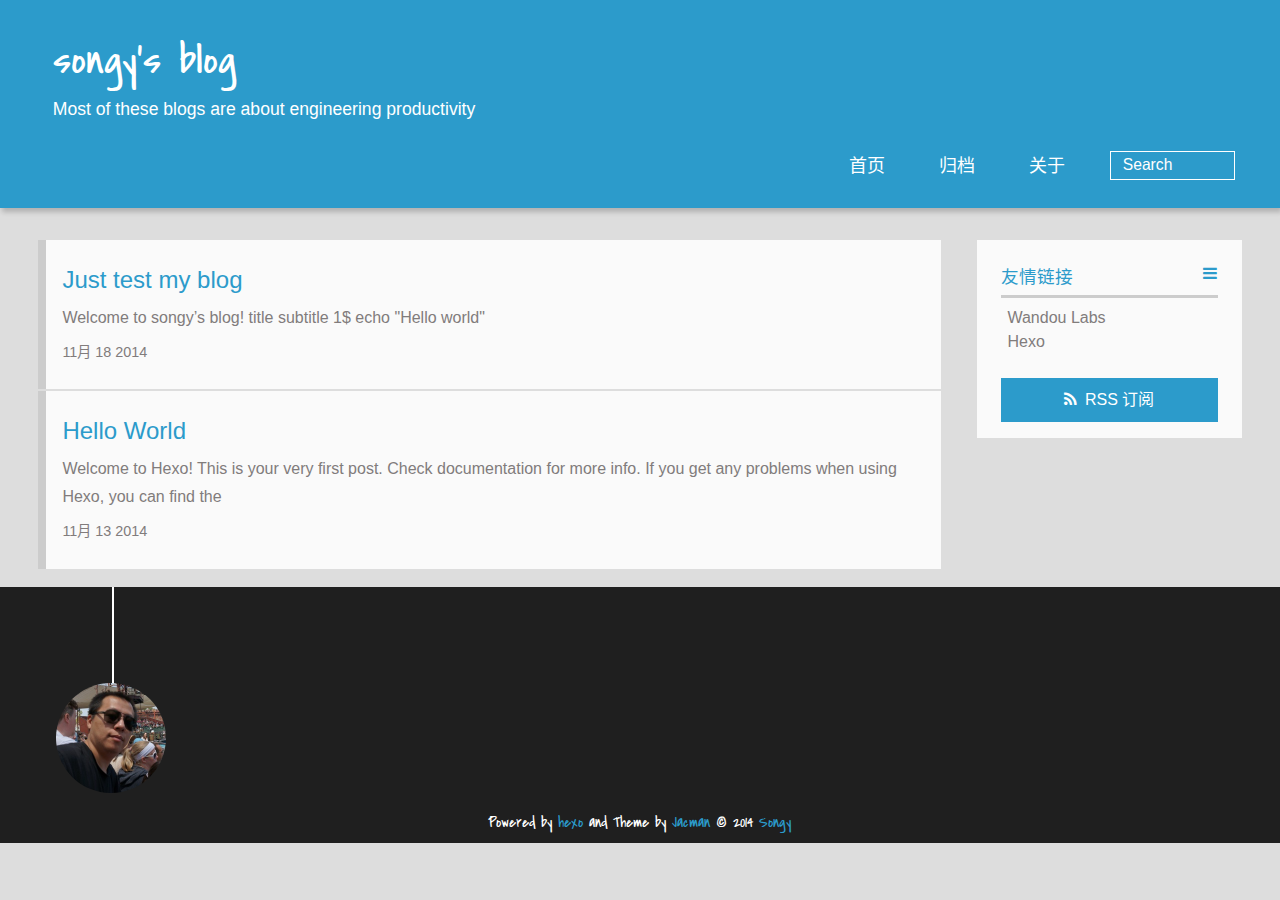
<file: index.html>
<!DOCTYPE HTML>
<html lang="zh-CN">
<head>
  <meta charset="UTF-8">
  
    <title>songy&#39;s blog</title>
    <meta name="viewport" content="width=device-width, initial-scale=1,user-scalable=no">
    
    <meta name="author" content="Songy">
    
    <meta name="description" content="技术 积累 沉淀 感悟">
    
    
    
    
    <link rel="alternative" href="/atom.xml" title="songy&#39;s blog" type="application/atom+xml">
    
    
    <link rel="icon" href="/img/favicon.ico">
    
    
    <link rel="apple-touch-icon" href="/img/jacman.jpg">
    <link rel="apple-touch-icon-precomposed" href="/img/jacman.jpg">
    
    <link rel="stylesheet" href="/css/style.css" type="text/css">

</head>

  <body>
    <header>
      <div>
		
			<div id="textlogo">
				<h1 class="site-name"><a href="/" title="songy&#39;s blog">songy&#39;s blog</a></h1>
				<h2 class="blog-motto">Most of these blogs are about engineering productivity</h2>
			</div>
			<div class="navbar"><a class="navbutton navmobile" href="#" title="菜单">
			</a></div>
			<nav class="animated">
				<ul>
					<ul>
					 
						<li><a href="/">首页</a></li>
					
						<li><a href="/archives">归档</a></li>
					
						<li><a href="/about">关于</a></li>
					
					<li>
 					
					<form class="search" action="//google.com/search" method="get" accept-charset="utf-8">
						<label>Search</label>
						<input type="search" id="search" name="q" autocomplete="off" maxlength="20" placeholder="Search" />
						<input type="hidden" name="q" value="site:songy.github.io">
					</form>
					
					</li>
				</ul>
			</nav>			
</div>
    </header>
    <div id="container">
      <div id="main">

  <section class="post" itemscope itemprop="blogPost">
  
    <a href="/2014/11/18/test/" title="Just test my blog" itemprop="url">
  
    <h1 itemprop="name">Just test my blog</h1>
    
     
           <p itemprop="description" >Welcome to songy’s blog!
title
subtitle
1$ echo &quot;Hello world&quot;</p>
        
    
    <time datetime="2014-11-18T14:09:24.000Z" itemprop="datePublished">11月 18 2014</time>
  </a>
</section>

  <section class="post" itemscope itemprop="blogPost">
  
    <a href="/2014/11/13/hello-world/" title="Hello World" itemprop="url">
  
    <h1 itemprop="name">Hello World</h1>
    
     
           <p itemprop="description" >Welcome to Hexo! This is your very first post. Check documentation for more info. If you get any problems when using Hexo, you can find the </p>
        
    
    <time datetime="2014-11-13T13:11:22.000Z" itemprop="datePublished">11月 13 2014</time>
  </a>
</section>


</div>
      <div class="openaside"><a class="navbutton" href="#" title="显示侧边栏"></a></div>

<div id="asidepart">
<div class="closeaside"><a class="closebutton" href="#" title="隐藏侧边栏"></a></div>
<aside class="clearfix">

  

  

  <div class="linkslist">
  <p class="asidetitle">友情链接</p>
    <ul>
        
          <li>
            <a href="http://www.wandoujia.com" target="_blank" title="Wandou Labs">Wandou Labs</a>
          </li>
        
          <li>
            <a href="http://hexo.io" target="_blank" title="Hexo">Hexo</a>
          </li>
        
    </ul>
</div>

  <div class="rsspart">
	<a href="/atom.xml" target="_blank" title="rss">RSS 订阅</a>
</div>

</aside>
</div>
    </div>
    <footer><div id="footer" >
	
	<div class="line">
		<span></span>
		<div class="author"></div>
	</div>
	
	
	<div class="social-font" class="clearfix">
		
		
		
		
		
		
		
		
		
	</div>
		<p class="copyright">Powered by <a href="http://zespia.tw/hexo/" target="_blank" title="hexo">hexo</a> and Theme by <a href="https://github.com/wuchong/jacman" target="_blank" title="Pacman">Jacman</a> © 2014 
		
		<a href="http://songy.github.io/about" target="_blank" title="Songy">Songy</a>
		
		</p>
</div>
</footer>
    <script src="/js/jquery-2.0.3.min.js"></script>
<script type="text/javascript">
$(document).ready(function(){ 
  $('.navbar').click(function(){
    $('header nav').toggleClass('shownav');
  });
  var myWidth = 0;
  function getSize(){
    if( typeof( window.innerWidth ) == 'number' ) {
      myWidth = window.innerWidth;
    } else if( document.documentElement && document.documentElement.clientWidth) {
      myWidth = document.documentElement.clientWidth;
    };
  };
  var m = $('#main'),
      a = $('#asidepart'),
      c = $('.closeaside'),
      o = $('.openaside');
  $(window).resize(function(){
    getSize(); 
    if (myWidth >= 1024) {
      $('header nav').removeClass('shownav');
    }else
    {
      m.removeClass('moveMain');
      a.css('display', 'block').removeClass('fadeOut');
      o.css('display', 'none');
        
    }
  });
  c.click(function(){
    a.addClass('fadeOut').css('display', 'none');
    o.css('display', 'block').addClass('fadeIn');
    m.addClass('moveMain');
  });
  o.click(function(){
    o.css('display', 'none').removeClass('beforeFadeIn');
    a.css('display', 'block').removeClass('fadeOut').addClass('fadeIn');      
    m.removeClass('moveMain');
  });
  $(window).scroll(function(){
    o.css("top",Math.max(80,260-$(this).scrollTop()));
  });
});
</script>











<div id="totop">
<a title="返回顶部"><img src="/img/scrollup.png"/></a>
</div>

<script src="/js/totop.js"></script>




  </body>
 </html>
</file>
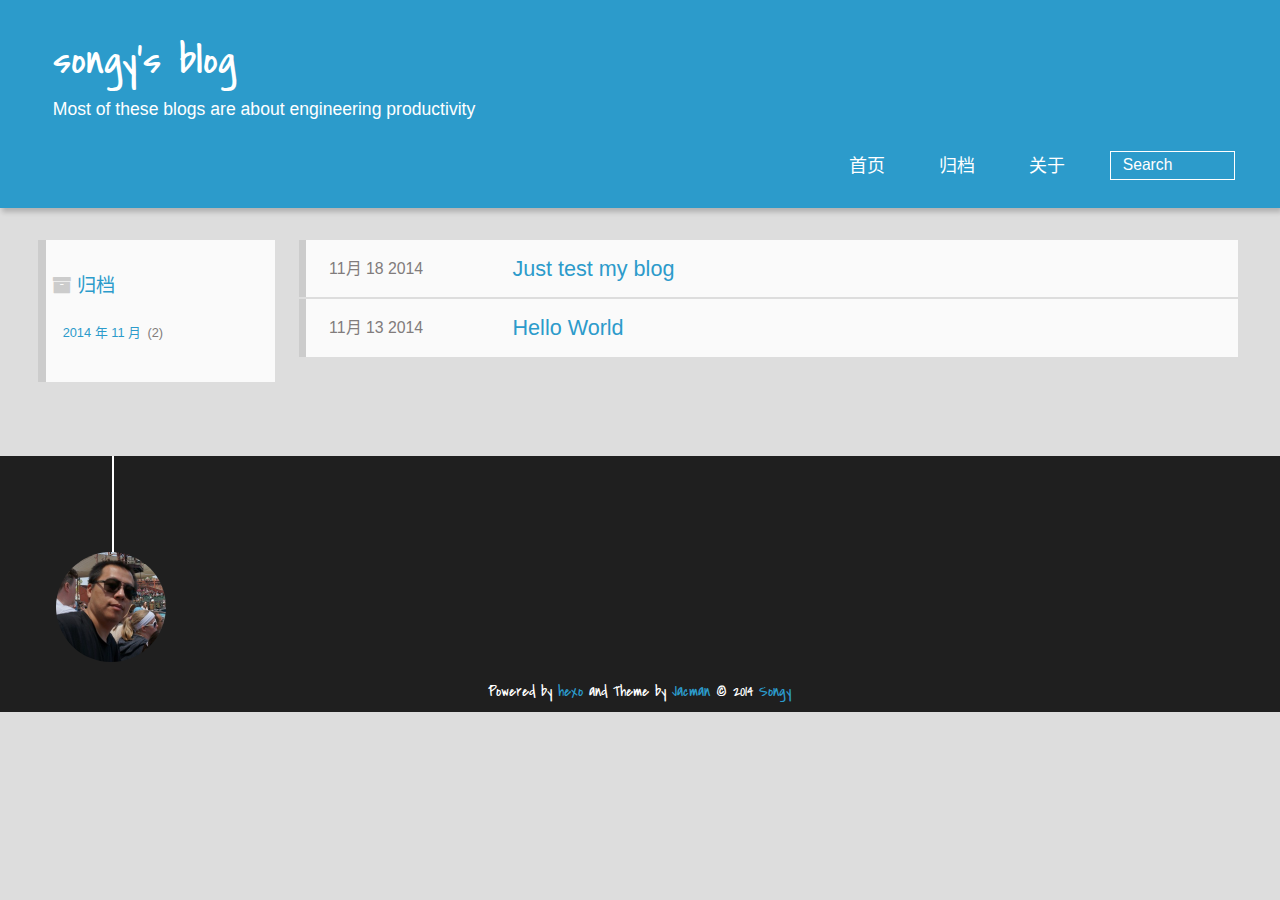
<file: archives/index.html>
<!DOCTYPE HTML>
<html lang="zh-CN">
<head>
  <meta charset="UTF-8">
  
    <title>Archives | songy&#39;s blog</title>
    <meta name="viewport" content="width=device-width, initial-scale=1,user-scalable=no">
    
    <meta name="author" content="Songy">
    
    <meta name="description" content="技术 积累 沉淀 感悟">
    
    
    
    
    <link rel="alternative" href="/atom.xml" title="songy&#39;s blog" type="application/atom+xml">
    
    
    <link rel="icon" href="/img/favicon.ico">
    
    
    <link rel="apple-touch-icon" href="/img/jacman.jpg">
    <link rel="apple-touch-icon-precomposed" href="/img/jacman.jpg">
    
    <link rel="stylesheet" href="/css/style.css" type="text/css">

</head>

    <body>
      <header>
        <div>
		
			<div id="textlogo">
				<h1 class="site-name"><a href="/" title="songy&#39;s blog">songy&#39;s blog</a></h1>
				<h2 class="blog-motto">Most of these blogs are about engineering productivity</h2>
			</div>
			<div class="navbar"><a class="navbutton navmobile" href="#" title="菜单">
			</a></div>
			<nav class="animated">
				<ul>
					<ul>
					 
						<li><a href="/">首页</a></li>
					
						<li><a href="/archives">归档</a></li>
					
						<li><a href="/about">关于</a></li>
					
					<li>
 					
					<form class="search" action="//google.com/search" method="get" accept-charset="utf-8">
						<label>Search</label>
						<input type="search" id="search" name="q" autocomplete="off" maxlength="20" placeholder="Search" />
						<input type="hidden" name="q" value="site:songy.github.io">
					</form>
					
					</li>
				</ul>
			</nav>			
</div>
      </header>
      <div id="container">
        

<div class="archive-title" >
  <h2 class="archive-icon">归档</h2>
  
  <div class="archiveslist archive-float clearfix">
   <ul class="archive-list"><li class="archive-list-item"><a class="archive-list-link" href="/archives/2014/11/">2014 年 11 月</a><span class="archive-list-count">2</span></li></ul>
 </div>
  
</div>
<div id="main" class="archive-part clearfix">
  <div id="archive-page">

  <section class="post" itemscope itemprop="blogPost">
  
    <a href="/2014/11/18/test/" title="Just test my blog" itemprop="url">
  

    <time datetime="2014-11-18T14:09:24.000Z" itemprop="datePublished">11月 18 2014</time>


    <h1 itemprop="name">Just test my blog</h1>

  </a>
</section>

  <section class="post" itemscope itemprop="blogPost">
  
    <a href="/2014/11/13/hello-world/" title="Hello World" itemprop="url">
  

    <time datetime="2014-11-13T13:11:22.000Z" itemprop="datePublished">11月 13 2014</time>


    <h1 itemprop="name">Hello World</h1>

  </a>
</section>


  </div>
</div>

      </div>
      <footer><div id="footer" >
	
	<div class="line">
		<span></span>
		<div class="author"></div>
	</div>
	
	
	<div class="social-font" class="clearfix">
		
		
		
		
		
		
		
		
		
	</div>
		<p class="copyright">Powered by <a href="http://zespia.tw/hexo/" target="_blank" title="hexo">hexo</a> and Theme by <a href="https://github.com/wuchong/jacman" target="_blank" title="Pacman">Jacman</a> © 2014 
		
		<a href="http://songy.github.io/about" target="_blank" title="Songy">Songy</a>
		
		</p>
</div>
</footer>
      <script src="/js/jquery-2.0.3.min.js"></script>
<script type="text/javascript">
$(document).ready(function(){ 
  $('.navbar').click(function(){
    $('header nav').toggleClass('shownav');
  });
  var myWidth = 0;
  function getSize(){
    if( typeof( window.innerWidth ) == 'number' ) {
      myWidth = window.innerWidth;
    } else if( document.documentElement && document.documentElement.clientWidth) {
      myWidth = document.documentElement.clientWidth;
    };
  };
  var m = $('#main'),
      a = $('#asidepart'),
      c = $('.closeaside'),
      o = $('.openaside');
  $(window).resize(function(){
    getSize(); 
    if (myWidth >= 1024) {
      $('header nav').removeClass('shownav');
    }else
    {
      m.removeClass('moveMain');
      a.css('display', 'block').removeClass('fadeOut');
      o.css('display', 'none');
        
    }
  });
  c.click(function(){
    a.addClass('fadeOut').css('display', 'none');
    o.css('display', 'block').addClass('fadeIn');
    m.addClass('moveMain');
  });
  o.click(function(){
    o.css('display', 'none').removeClass('beforeFadeIn');
    a.css('display', 'block').removeClass('fadeOut').addClass('fadeIn');      
    m.removeClass('moveMain');
  });
  $(window).scroll(function(){
    o.css("top",Math.max(80,260-$(this).scrollTop()));
  });
});
</script>











<div id="totop">
<a title="返回顶部"><img src="/img/scrollup.png"/></a>
</div>

<script src="/js/totop.js"></script>




    </body>
   </html>
</file>
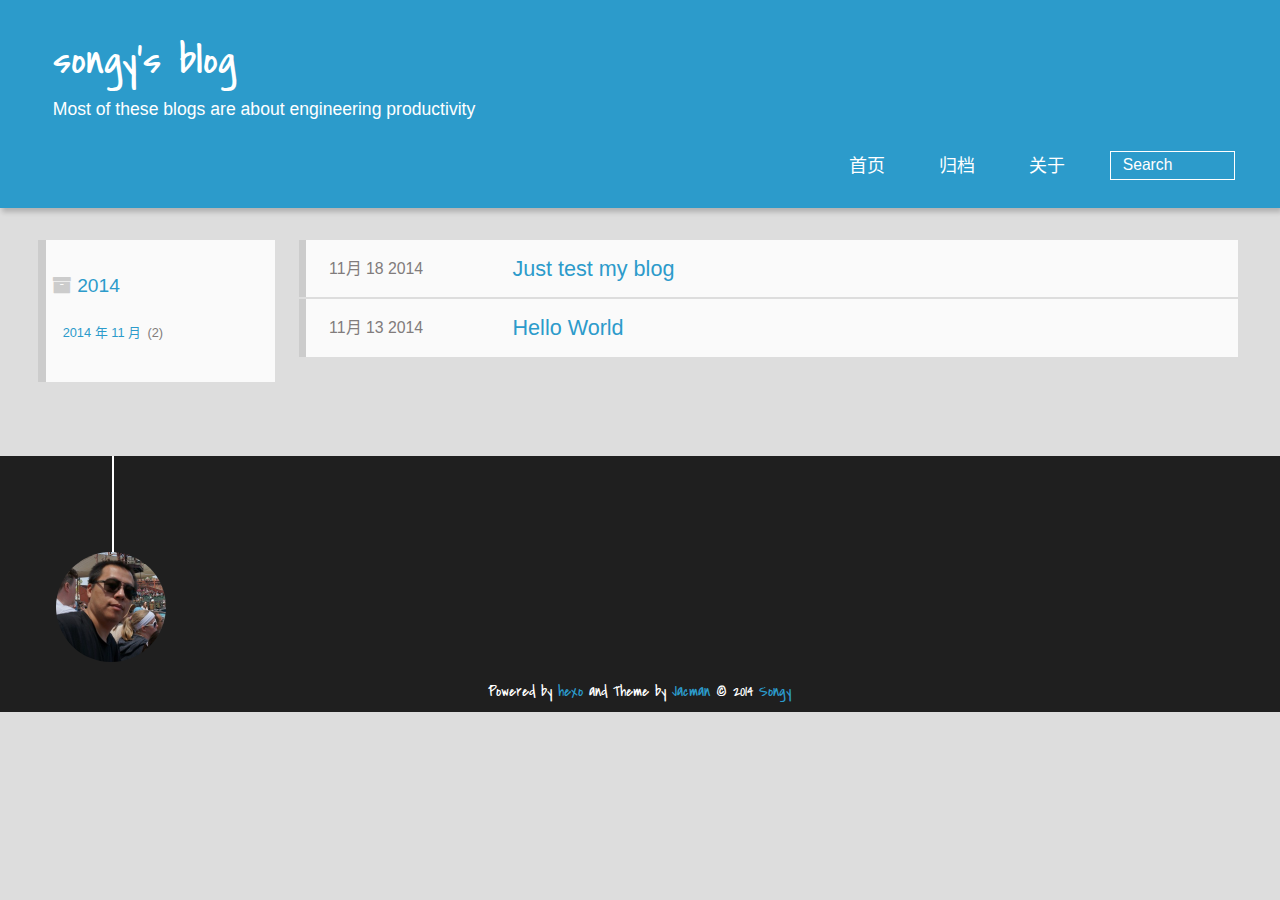
<file: archives/2014/index.html>
<!DOCTYPE HTML>
<html lang="zh-CN">
<head>
  <meta charset="UTF-8">
  
    <title>Archives: 2014 | songy&#39;s blog</title>
    <meta name="viewport" content="width=device-width, initial-scale=1,user-scalable=no">
    
    <meta name="author" content="Songy">
    
    <meta name="description" content="技术 积累 沉淀 感悟">
    
    
    
    
    <link rel="alternative" href="/atom.xml" title="songy&#39;s blog" type="application/atom+xml">
    
    
    <link rel="icon" href="/img/favicon.ico">
    
    
    <link rel="apple-touch-icon" href="/img/jacman.jpg">
    <link rel="apple-touch-icon-precomposed" href="/img/jacman.jpg">
    
    <link rel="stylesheet" href="/css/style.css" type="text/css">

</head>

    <body>
      <header>
        <div>
		
			<div id="textlogo">
				<h1 class="site-name"><a href="/" title="songy&#39;s blog">songy&#39;s blog</a></h1>
				<h2 class="blog-motto">Most of these blogs are about engineering productivity</h2>
			</div>
			<div class="navbar"><a class="navbutton navmobile" href="#" title="菜单">
			</a></div>
			<nav class="animated">
				<ul>
					<ul>
					 
						<li><a href="/">首页</a></li>
					
						<li><a href="/archives">归档</a></li>
					
						<li><a href="/about">关于</a></li>
					
					<li>
 					
					<form class="search" action="//google.com/search" method="get" accept-charset="utf-8">
						<label>Search</label>
						<input type="search" id="search" name="q" autocomplete="off" maxlength="20" placeholder="Search" />
						<input type="hidden" name="q" value="site:songy.github.io">
					</form>
					
					</li>
				</ul>
			</nav>			
</div>
      </header>
      <div id="container">
        

<div class="archive-title" >
  <h2 class="archive-icon">2014</h2>
  
  <div class="archiveslist archive-float clearfix">
   <ul class="archive-list"><li class="archive-list-item"><a class="archive-list-link" href="/archives/2014/11/">2014 年 11 月</a><span class="archive-list-count">2</span></li></ul>
 </div>
  
</div>
<div id="main" class="archive-part clearfix">
  <div id="archive-page">

  <section class="post" itemscope itemprop="blogPost">
  
    <a href="/2014/11/18/test/" title="Just test my blog" itemprop="url">
  

    <time datetime="2014-11-18T14:09:24.000Z" itemprop="datePublished">11月 18 2014</time>


    <h1 itemprop="name">Just test my blog</h1>

  </a>
</section>

  <section class="post" itemscope itemprop="blogPost">
  
    <a href="/2014/11/13/hello-world/" title="Hello World" itemprop="url">
  

    <time datetime="2014-11-13T13:11:22.000Z" itemprop="datePublished">11月 13 2014</time>


    <h1 itemprop="name">Hello World</h1>

  </a>
</section>


  </div>
</div>

      </div>
      <footer><div id="footer" >
	
	<div class="line">
		<span></span>
		<div class="author"></div>
	</div>
	
	
	<div class="social-font" class="clearfix">
		
		
		
		
		
		
		
		
		
	</div>
		<p class="copyright">Powered by <a href="http://zespia.tw/hexo/" target="_blank" title="hexo">hexo</a> and Theme by <a href="https://github.com/wuchong/jacman" target="_blank" title="Pacman">Jacman</a> © 2014 
		
		<a href="http://songy.github.io/about" target="_blank" title="Songy">Songy</a>
		
		</p>
</div>
</footer>
      <script src="/js/jquery-2.0.3.min.js"></script>
<script type="text/javascript">
$(document).ready(function(){ 
  $('.navbar').click(function(){
    $('header nav').toggleClass('shownav');
  });
  var myWidth = 0;
  function getSize(){
    if( typeof( window.innerWidth ) == 'number' ) {
      myWidth = window.innerWidth;
    } else if( document.documentElement && document.documentElement.clientWidth) {
      myWidth = document.documentElement.clientWidth;
    };
  };
  var m = $('#main'),
      a = $('#asidepart'),
      c = $('.closeaside'),
      o = $('.openaside');
  $(window).resize(function(){
    getSize(); 
    if (myWidth >= 1024) {
      $('header nav').removeClass('shownav');
    }else
    {
      m.removeClass('moveMain');
      a.css('display', 'block').removeClass('fadeOut');
      o.css('display', 'none');
        
    }
  });
  c.click(function(){
    a.addClass('fadeOut').css('display', 'none');
    o.css('display', 'block').addClass('fadeIn');
    m.addClass('moveMain');
  });
  o.click(function(){
    o.css('display', 'none').removeClass('beforeFadeIn');
    a.css('display', 'block').removeClass('fadeOut').addClass('fadeIn');      
    m.removeClass('moveMain');
  });
  $(window).scroll(function(){
    o.css("top",Math.max(80,260-$(this).scrollTop()));
  });
});
</script>











<div id="totop">
<a title="返回顶部"><img src="/img/scrollup.png"/></a>
</div>

<script src="/js/totop.js"></script>




    </body>
   </html>
</file>
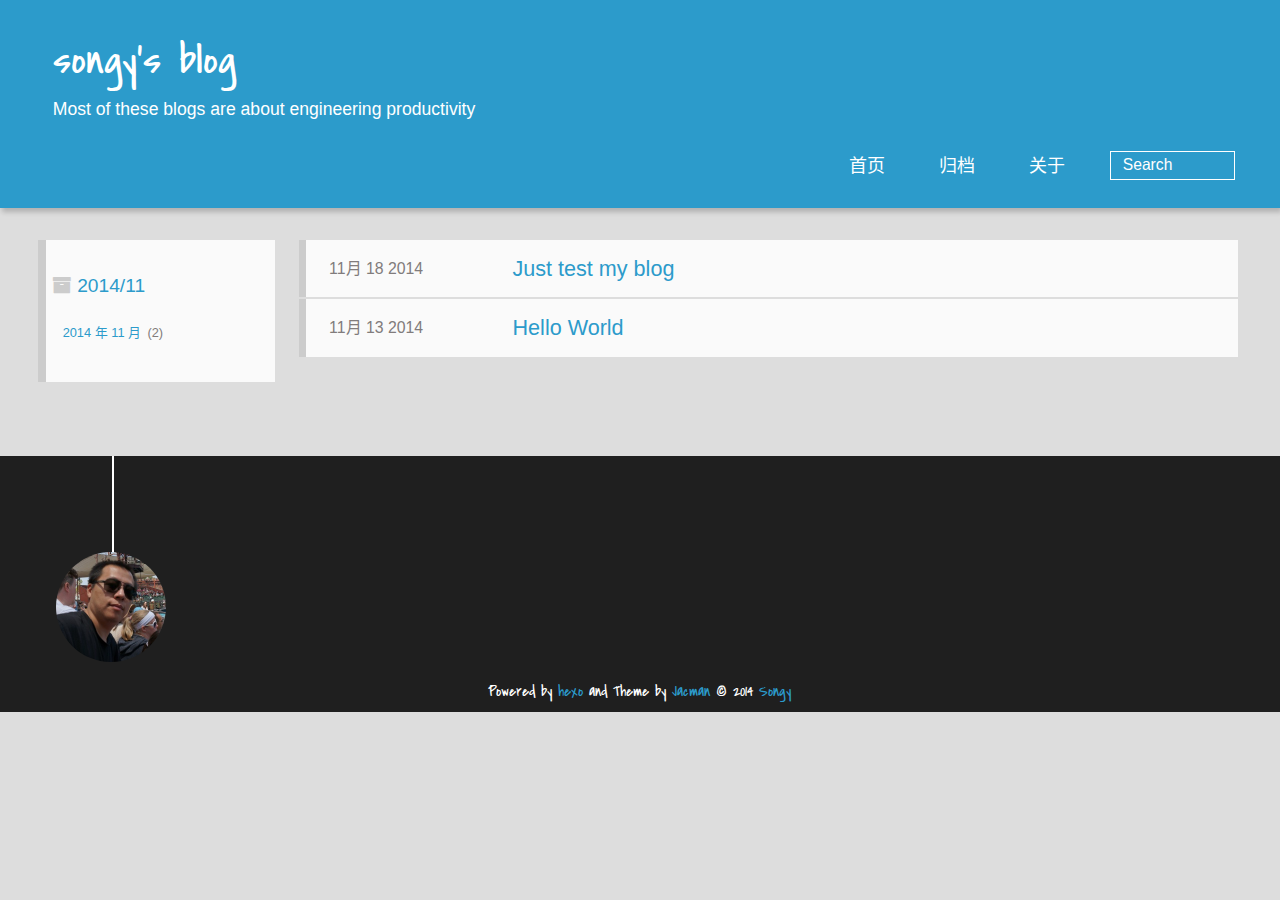
<file: archives/2014/11/index.html>
<!DOCTYPE HTML>
<html lang="zh-CN">
<head>
  <meta charset="UTF-8">
  
    <title>Archives: 2014/11 | songy&#39;s blog</title>
    <meta name="viewport" content="width=device-width, initial-scale=1,user-scalable=no">
    
    <meta name="author" content="Songy">
    
    <meta name="description" content="技术 积累 沉淀 感悟">
    
    
    
    
    <link rel="alternative" href="/atom.xml" title="songy&#39;s blog" type="application/atom+xml">
    
    
    <link rel="icon" href="/img/favicon.ico">
    
    
    <link rel="apple-touch-icon" href="/img/jacman.jpg">
    <link rel="apple-touch-icon-precomposed" href="/img/jacman.jpg">
    
    <link rel="stylesheet" href="/css/style.css" type="text/css">

</head>

    <body>
      <header>
        <div>
		
			<div id="textlogo">
				<h1 class="site-name"><a href="/" title="songy&#39;s blog">songy&#39;s blog</a></h1>
				<h2 class="blog-motto">Most of these blogs are about engineering productivity</h2>
			</div>
			<div class="navbar"><a class="navbutton navmobile" href="#" title="菜单">
			</a></div>
			<nav class="animated">
				<ul>
					<ul>
					 
						<li><a href="/">首页</a></li>
					
						<li><a href="/archives">归档</a></li>
					
						<li><a href="/about">关于</a></li>
					
					<li>
 					
					<form class="search" action="//google.com/search" method="get" accept-charset="utf-8">
						<label>Search</label>
						<input type="search" id="search" name="q" autocomplete="off" maxlength="20" placeholder="Search" />
						<input type="hidden" name="q" value="site:songy.github.io">
					</form>
					
					</li>
				</ul>
			</nav>			
</div>
      </header>
      <div id="container">
        

<div class="archive-title" >
  <h2 class="archive-icon">2014/11</h2>
  
  <div class="archiveslist archive-float clearfix">
   <ul class="archive-list"><li class="archive-list-item"><a class="archive-list-link" href="/archives/2014/11/">2014 年 11 月</a><span class="archive-list-count">2</span></li></ul>
 </div>
  
</div>
<div id="main" class="archive-part clearfix">
  <div id="archive-page">

  <section class="post" itemscope itemprop="blogPost">
  
    <a href="/2014/11/18/test/" title="Just test my blog" itemprop="url">
  

    <time datetime="2014-11-18T14:09:24.000Z" itemprop="datePublished">11月 18 2014</time>


    <h1 itemprop="name">Just test my blog</h1>

  </a>
</section>

  <section class="post" itemscope itemprop="blogPost">
  
    <a href="/2014/11/13/hello-world/" title="Hello World" itemprop="url">
  

    <time datetime="2014-11-13T13:11:22.000Z" itemprop="datePublished">11月 13 2014</time>


    <h1 itemprop="name">Hello World</h1>

  </a>
</section>


  </div>
</div>

      </div>
      <footer><div id="footer" >
	
	<div class="line">
		<span></span>
		<div class="author"></div>
	</div>
	
	
	<div class="social-font" class="clearfix">
		
		
		
		
		
		
		
		
		
	</div>
		<p class="copyright">Powered by <a href="http://zespia.tw/hexo/" target="_blank" title="hexo">hexo</a> and Theme by <a href="https://github.com/wuchong/jacman" target="_blank" title="Pacman">Jacman</a> © 2014 
		
		<a href="http://songy.github.io/about" target="_blank" title="Songy">Songy</a>
		
		</p>
</div>
</footer>
      <script src="/js/jquery-2.0.3.min.js"></script>
<script type="text/javascript">
$(document).ready(function(){ 
  $('.navbar').click(function(){
    $('header nav').toggleClass('shownav');
  });
  var myWidth = 0;
  function getSize(){
    if( typeof( window.innerWidth ) == 'number' ) {
      myWidth = window.innerWidth;
    } else if( document.documentElement && document.documentElement.clientWidth) {
      myWidth = document.documentElement.clientWidth;
    };
  };
  var m = $('#main'),
      a = $('#asidepart'),
      c = $('.closeaside'),
      o = $('.openaside');
  $(window).resize(function(){
    getSize(); 
    if (myWidth >= 1024) {
      $('header nav').removeClass('shownav');
    }else
    {
      m.removeClass('moveMain');
      a.css('display', 'block').removeClass('fadeOut');
      o.css('display', 'none');
        
    }
  });
  c.click(function(){
    a.addClass('fadeOut').css('display', 'none');
    o.css('display', 'block').addClass('fadeIn');
    m.addClass('moveMain');
  });
  o.click(function(){
    o.css('display', 'none').removeClass('beforeFadeIn');
    a.css('display', 'block').removeClass('fadeOut').addClass('fadeIn');      
    m.removeClass('moveMain');
  });
  $(window).scroll(function(){
    o.css("top",Math.max(80,260-$(this).scrollTop()));
  });
});
</script>











<div id="totop">
<a title="返回顶部"><img src="/img/scrollup.png"/></a>
</div>

<script src="/js/totop.js"></script>




    </body>
   </html>
</file>
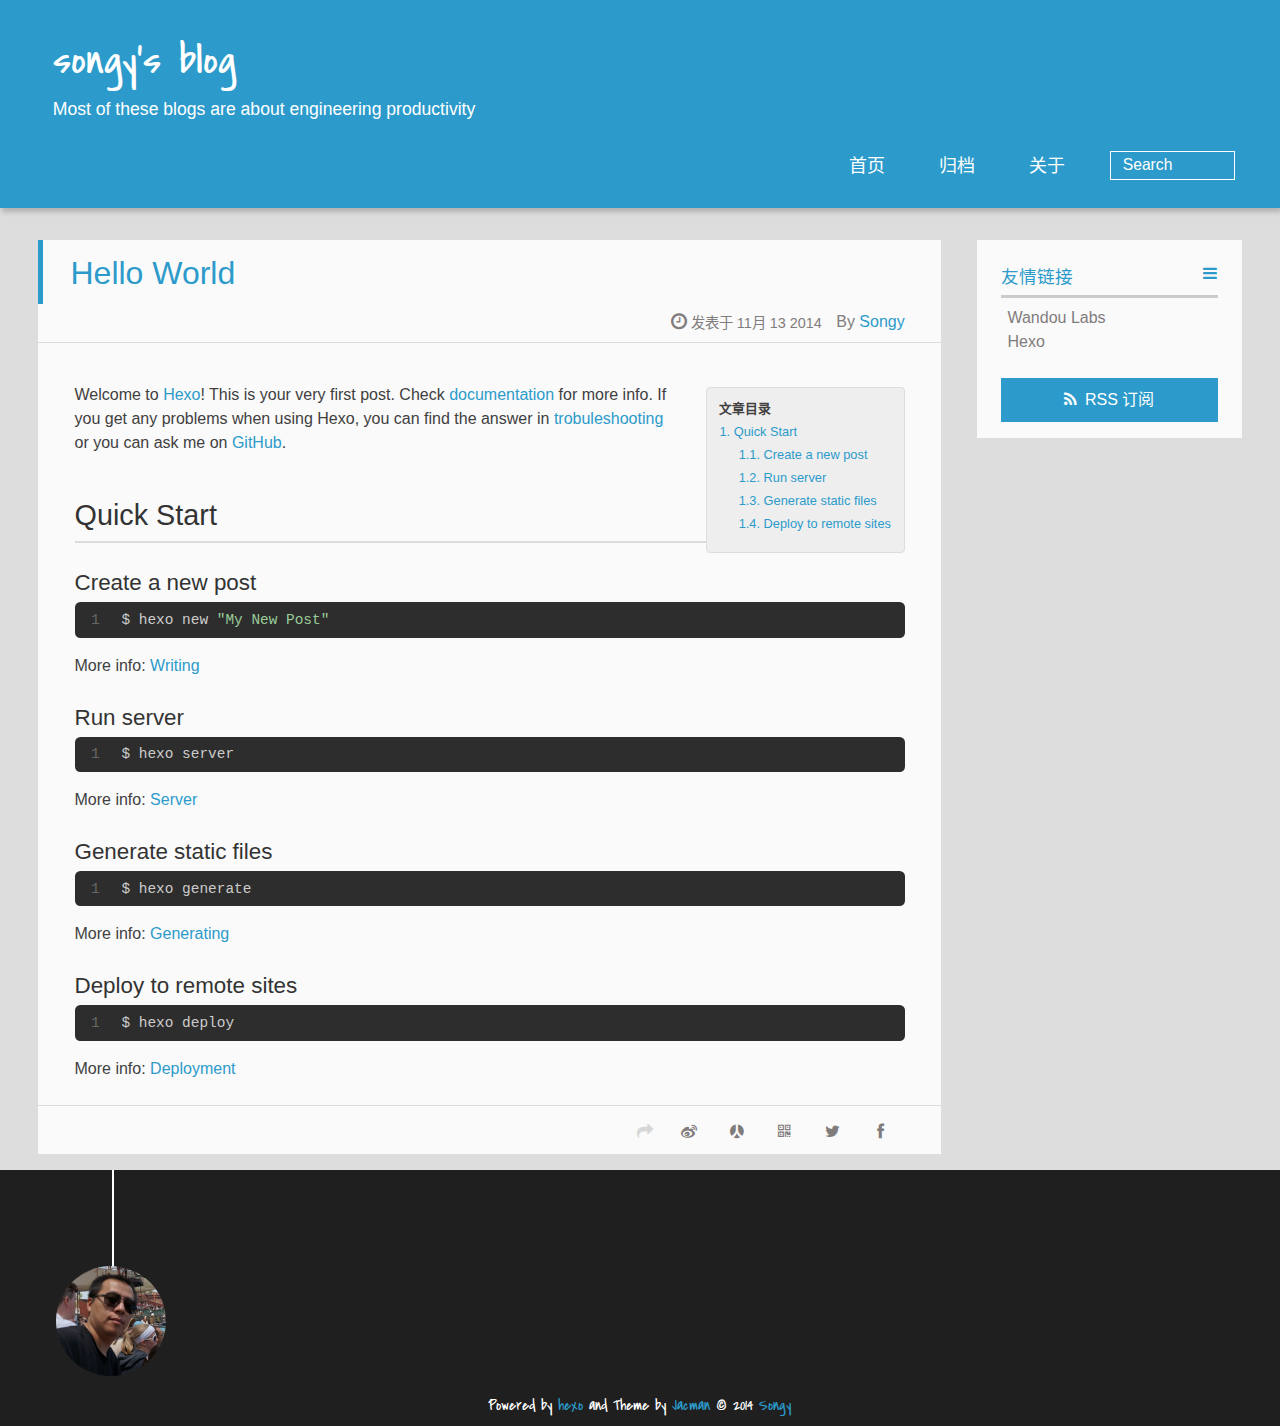
<file: 2014/11/13/hello-world/index.html>
<!DOCTYPE HTML>
<html lang="zh-CN">
<head>
  <meta charset="UTF-8">
  
    <title>Hello World | songy&#39;s blog</title>
    <meta name="viewport" content="width=device-width, initial-scale=1,user-scalable=no">
    
    <meta name="author" content="Songy">
    
    <meta name="description" content="Welcome to Hexo! This is your very first post. Check documentation for more info. If you get any problems when using Hexo, you can find the answer in ">
    
    
    
    
    <link rel="alternative" href="/atom.xml" title="songy&#39;s blog" type="application/atom+xml">
    
    
    <link rel="icon" href="/img/favicon.ico">
    
    
    <link rel="apple-touch-icon" href="/img/jacman.jpg">
    <link rel="apple-touch-icon-precomposed" href="/img/jacman.jpg">
    
    <link rel="stylesheet" href="/css/style.css" type="text/css">

</head>

  <body>
    <header>
      <div>
		
			<div id="textlogo">
				<h1 class="site-name"><a href="/" title="songy&#39;s blog">songy&#39;s blog</a></h1>
				<h2 class="blog-motto">Most of these blogs are about engineering productivity</h2>
			</div>
			<div class="navbar"><a class="navbutton navmobile" href="#" title="菜单">
			</a></div>
			<nav class="animated">
				<ul>
					<ul>
					 
						<li><a href="/">首页</a></li>
					
						<li><a href="/archives">归档</a></li>
					
						<li><a href="/about">关于</a></li>
					
					<li>
 					
					<form class="search" action="//google.com/search" method="get" accept-charset="utf-8">
						<label>Search</label>
						<input type="search" id="search" name="q" autocomplete="off" maxlength="20" placeholder="Search" />
						<input type="hidden" name="q" value="site:songy.github.io">
					</form>
					
					</li>
				</ul>
			</nav>			
</div>
    </header>
    <div id="container">
      <div id="main" class="post" itemscope itemprop="blogPost">
	<article itemprop="articleBody"> 
		<header class="article-info clearfix">
  <h1 itemprop="name">
    
      <a href="/2014/11/13/hello-world/" title="Hello World" itemprop="url">Hello World</a>
  </h1>
  <p class="article-author">By
       
		<a href="http://songy.github.io/about" title="Songy" target="_blank" itemprop="author">Songy</a>
		
  <p class="article-time">
    <time datetime="2014-11-13T13:11:22.000Z" itemprop="datePublished"> 发表于 11月 13 2014</time>
    
  </p>
</header>
	<div class="article-content">
		
		
		<div id="toc" class="toc-article">
			<strong class="toc-title">文章目录</strong>
		
			<ol class="toc"><li class="toc-item toc-level-2"><a class="toc-link" href="#Quick_Start"><span class="toc-number">1.</span> <span class="toc-text">Quick Start</span></a><ol class="toc-child"><li class="toc-item toc-level-3"><a class="toc-link" href="#Create_a_new_post"><span class="toc-number">1.1.</span> <span class="toc-text">Create a new post</span></a></li><li class="toc-item toc-level-3"><a class="toc-link" href="#Run_server"><span class="toc-number">1.2.</span> <span class="toc-text">Run server</span></a></li><li class="toc-item toc-level-3"><a class="toc-link" href="#Generate_static_files"><span class="toc-number">1.3.</span> <span class="toc-text">Generate static files</span></a></li><li class="toc-item toc-level-3"><a class="toc-link" href="#Deploy_to_remote_sites"><span class="toc-number">1.4.</span> <span class="toc-text">Deploy to remote sites</span></a></li></ol></li></ol>
		
		</div>
		
		<p>Welcome to <a href="http://hexo.io/" target="_blank" rel="external">Hexo</a>! This is your very first post. Check <a href="http://hexo.io/docs/" target="_blank" rel="external">documentation</a> for more info. If you get any problems when using Hexo, you can find the answer in <a href="http://hexo.io/docs/troubleshooting.html" target="_blank" rel="external">trobuleshooting</a> or you can ask me on <a href="https://github.com/hexojs/hexo/issues" target="_blank" rel="external">GitHub</a>.</p>
<h2 id="Quick_Start">Quick Start</h2>
<h3 id="Create_a_new_post">Create a new post</h3>
<figure class="highlight bash"><table><tr><td class="gutter"><pre><div class="line">1</div></pre></td><td class="code"><pre><div class="line">$ hexo new <span class="string">"My New Post"</span></div></pre></td></tr></table></figure>

<p>More info: <a href="http://hexo.io/docs/writing.html" target="_blank" rel="external">Writing</a></p>
<h3 id="Run_server">Run server</h3>
<figure class="highlight bash"><table><tr><td class="gutter"><pre><div class="line">1</div></pre></td><td class="code"><pre><div class="line">$ hexo server</div></pre></td></tr></table></figure>

<p>More info: <a href="http://hexo.io/docs/server.html" target="_blank" rel="external">Server</a></p>
<h3 id="Generate_static_files">Generate static files</h3>
<figure class="highlight bash"><table><tr><td class="gutter"><pre><div class="line">1</div></pre></td><td class="code"><pre><div class="line">$ hexo generate</div></pre></td></tr></table></figure>

<p>More info: <a href="http://hexo.io/docs/generating.html" target="_blank" rel="external">Generating</a></p>
<h3 id="Deploy_to_remote_sites">Deploy to remote sites</h3>
<figure class="highlight bash"><table><tr><td class="gutter"><pre><div class="line">1</div></pre></td><td class="code"><pre><div class="line">$ hexo deploy</div></pre></td></tr></table></figure>

<p>More info: <a href="http://hexo.io/docs/deployment.html" target="_blank" rel="external">Deployment</a></p>
  
	</div>
		<footer class="article-footer clearfix">
<div class="article-catetags">


</div>


<div class="article-share" id="share">

  <div data-url="http://songy.github.io/2014/11/13/hello-world/" data-title="Hello World | songy&#39;s blog" data-tsina="null" class="share clearfix">
  </div>

</div>
</footer>   	       
	</article>
	
	

</div>  
      <div class="openaside"><a class="navbutton" href="#" title="显示侧边栏"></a></div>

  <div id="toc" class="toc-aside">
  <strong class="toc-title">文章目录</strong>
 
 <ol class="toc"><li class="toc-item toc-level-2"><a class="toc-link" href="#Quick_Start"><span class="toc-number">1.</span> <span class="toc-text">Quick Start</span></a><ol class="toc-child"><li class="toc-item toc-level-3"><a class="toc-link" href="#Create_a_new_post"><span class="toc-number">1.1.</span> <span class="toc-text">Create a new post</span></a></li><li class="toc-item toc-level-3"><a class="toc-link" href="#Run_server"><span class="toc-number">1.2.</span> <span class="toc-text">Run server</span></a></li><li class="toc-item toc-level-3"><a class="toc-link" href="#Generate_static_files"><span class="toc-number">1.3.</span> <span class="toc-text">Generate static files</span></a></li><li class="toc-item toc-level-3"><a class="toc-link" href="#Deploy_to_remote_sites"><span class="toc-number">1.4.</span> <span class="toc-text">Deploy to remote sites</span></a></li></ol></li></ol>
 
  </div>

<div id="asidepart">
<div class="closeaside"><a class="closebutton" href="#" title="隐藏侧边栏"></a></div>
<aside class="clearfix">

  

  

  <div class="linkslist">
  <p class="asidetitle">友情链接</p>
    <ul>
        
          <li>
            <a href="http://www.wandoujia.com" target="_blank" title="Wandou Labs">Wandou Labs</a>
          </li>
        
          <li>
            <a href="http://hexo.io" target="_blank" title="Hexo">Hexo</a>
          </li>
        
    </ul>
</div>

  <div class="rsspart">
	<a href="/atom.xml" target="_blank" title="rss">RSS 订阅</a>
</div>

</aside>
</div>
    </div>
    <footer><div id="footer" >
	
	<div class="line">
		<span></span>
		<div class="author"></div>
	</div>
	
	
	<div class="social-font" class="clearfix">
		
		
		
		
		
		
		
		
		
	</div>
		<p class="copyright">Powered by <a href="http://zespia.tw/hexo/" target="_blank" title="hexo">hexo</a> and Theme by <a href="https://github.com/wuchong/jacman" target="_blank" title="Pacman">Jacman</a> © 2014 
		
		<a href="http://songy.github.io/about" target="_blank" title="Songy">Songy</a>
		
		</p>
</div>
</footer>
    <script src="/js/jquery-2.0.3.min.js"></script>
<script type="text/javascript">
$(document).ready(function(){ 
  $('.navbar').click(function(){
    $('header nav').toggleClass('shownav');
  });
  var myWidth = 0;
  function getSize(){
    if( typeof( window.innerWidth ) == 'number' ) {
      myWidth = window.innerWidth;
    } else if( document.documentElement && document.documentElement.clientWidth) {
      myWidth = document.documentElement.clientWidth;
    };
  };
  var m = $('#main'),
      a = $('#asidepart'),
      c = $('.closeaside'),
      o = $('.openaside');
  $(window).resize(function(){
    getSize(); 
    if (myWidth >= 1024) {
      $('header nav').removeClass('shownav');
    }else
    {
      m.removeClass('moveMain');
      a.css('display', 'block').removeClass('fadeOut');
      o.css('display', 'none');
      
      $('#toc.toc-aside').css('display', 'none');
        
    }
  });
  c.click(function(){
    a.addClass('fadeOut').css('display', 'none');
    o.css('display', 'block').addClass('fadeIn');
    m.addClass('moveMain');
  });
  o.click(function(){
    o.css('display', 'none').removeClass('beforeFadeIn');
    a.css('display', 'block').removeClass('fadeOut').addClass('fadeIn');      
    m.removeClass('moveMain');
  });
  $(window).scroll(function(){
    o.css("top",Math.max(80,260-$(this).scrollTop()));
  });
});
</script>

<script type="text/javascript">
$(document).ready(function(){ 
  var ai = $('.article-content>iframe'),
      ae = $('.article-content>embed'),
      t  = $('#toc'),
      h  = $('article h2')
      ah = $('article h2'),
      ta = $('#toc.toc-aside'),
      o  = $('.openaside'),
      c  = $('.closeaside');
  if(ai.length>0){
    ai.wrap('<div class="video-container" />');
  };
  if(ae.length>0){
   ae.wrap('<div class="video-container" />');
  };
  if(ah.length==0){
    t.css('display','none');
  }else{
    c.click(function(){
      ta.css('display', 'block').addClass('fadeIn');
    });
    o.click(function(){
      ta.css('display', 'none');
    });
    $(window).scroll(function(){
      ta.css("top",Math.max(140,320-$(this).scrollTop()));
    });
  };
});
</script>


<script type="text/javascript">
$(document).ready(function(){ 
  var $this = $('.share'),
      url = $this.attr('data-url'),
      encodedUrl = encodeURIComponent(url),
      title = $this.attr('data-title'),
      tsina = $this.attr('data-tsina'),
      description = $this.attr('description');
  var html = [
  '<a href="#" class="overlay" id="qrcode"></a>',
  '<div class="qrcode clearfix"><span>扫描二维码分享到微信朋友圈</span><a class="qrclose" href="#share"></a><strong>Loading...Please wait</strong><img id="qrcode-pic" data-src="http://s.jiathis.com/qrcode.php?url=' + encodedUrl + '"/></div>',
  '<a href="https://www.facebook.com/sharer.php?u=' + encodedUrl + '" class="article-share-facebook" target="_blank" title="Facebook"></a>',
  '<a href="https://twitter.com/intent/tweet?url=' + encodedUrl + '" class="article-share-twitter" target="_blank" title="Twitter"></a>',
  '<a href="#qrcode" class="article-share-qrcode" title="QRcode"></a>',
  '<a href="http://widget.renren.com/dialog/share?resourceUrl=' + encodedUrl + '&srcUrl=' + encodedUrl + '&title=' + title +'" class="article-share-renren" target="_blank" title="人人"></a>',
  '<a href="http://service.weibo.com/share/share.php?title='+title+'&url='+encodedUrl +'&ralateUid='+ tsina +'&searchPic=true&style=number' +'" class="article-share-weibo" target="_blank" title="Weibo"></a>',
  '<span title="Share to"></span>'
  ].join('');
  $this.append(html);
  $('.article-share-qrcode').click(function(){
    var imgSrc = $('#qrcode-pic').attr('data-src');
    $('#qrcode-pic').attr('src', imgSrc);
    $('#qrcode-pic').load(function(){
        $('.qrcode strong').text(' ');
    });
  });
});     
</script>









<link rel="stylesheet" href="/fancybox/jquery.fancybox.css" media="screen" type="text/css">
<script src="/fancybox/jquery.fancybox.pack.js"></script>
<script type="text/javascript">
$(document).ready(function(){ 
  $('.article-content').each(function(i){
    $(this).find('img').each(function(){
      if ($(this).parent().hasClass('fancybox')) return;
      var alt = this.alt;
      if (alt) $(this).after('<span class="caption">' + alt + '</span>');
      $(this).wrap('<a href="' + this.src + '" title="' + alt + '" class="fancybox"></a>');
    });
    $(this).find('.fancybox').each(function(){
      $(this).attr('rel', 'article' + i);
    });
  });
  if($.fancybox){
    $('.fancybox').fancybox();
  }
}); 
</script>





<div id="totop">
<a title="返回顶部"><img src="/img/scrollup.png"/></a>
</div>

<script src="/js/totop.js"></script>




  </body>
</html>
</file>
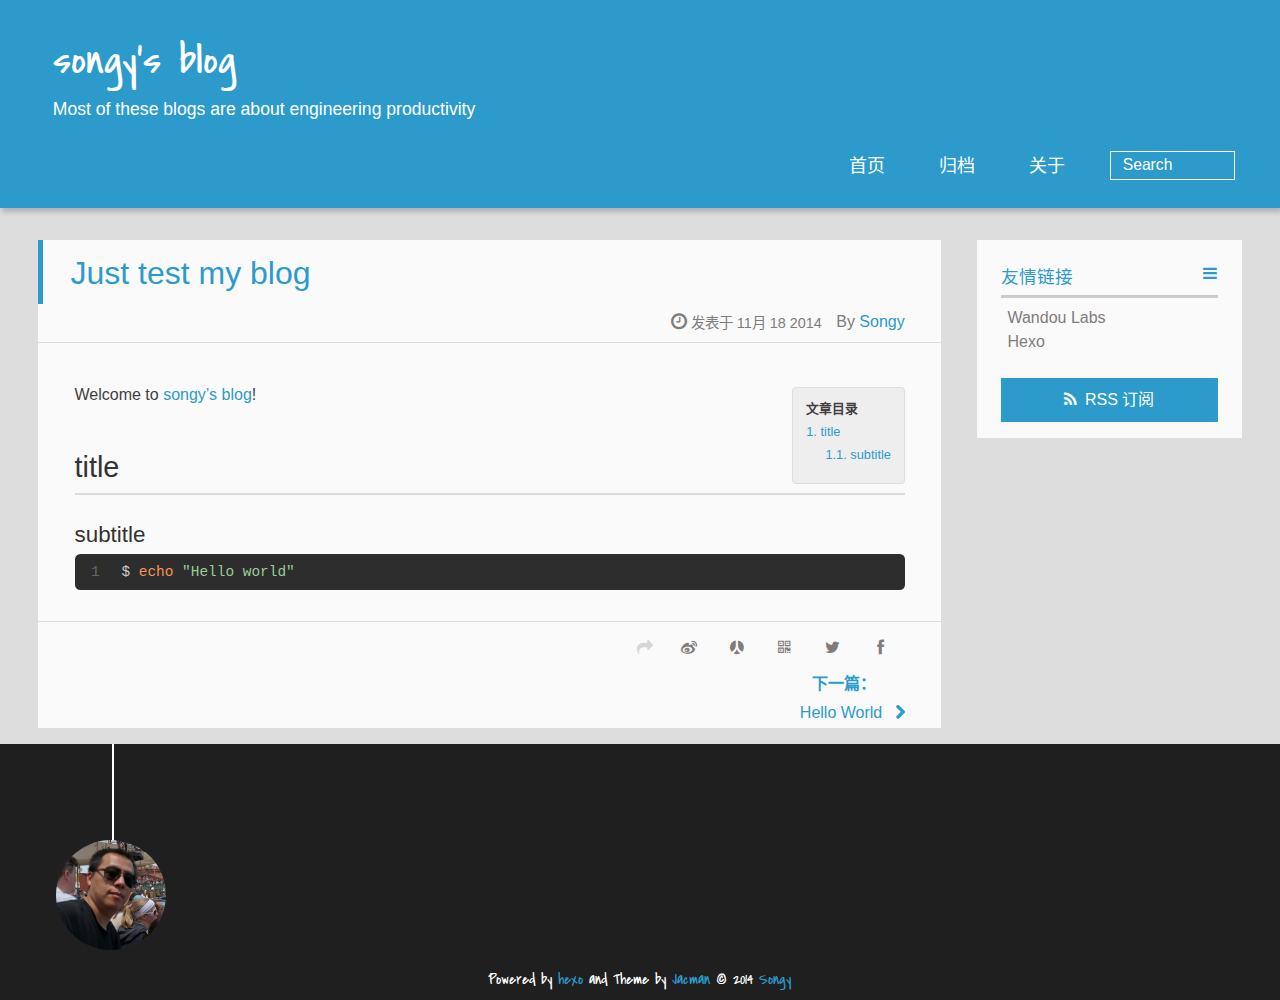
<file: 2014/11/18/test/index.html>
<!DOCTYPE HTML>
<html lang="zh-CN">
<head>
  <meta charset="UTF-8">
  
    <title>Just test my blog | songy&#39;s blog</title>
    <meta name="viewport" content="width=device-width, initial-scale=1,user-scalable=no">
    
    <meta name="author" content="Songy">
    
    <meta name="description" content="Welcome to songy’s blog!
title
subtitle
1$ echo &quot;Hello world&quot;">
    
    
    
    
    <link rel="alternative" href="/atom.xml" title="songy&#39;s blog" type="application/atom+xml">
    
    
    <link rel="icon" href="/img/favicon.ico">
    
    
    <link rel="apple-touch-icon" href="/img/jacman.jpg">
    <link rel="apple-touch-icon-precomposed" href="/img/jacman.jpg">
    
    <link rel="stylesheet" href="/css/style.css" type="text/css">

</head>

  <body>
    <header>
      <div>
		
			<div id="textlogo">
				<h1 class="site-name"><a href="/" title="songy&#39;s blog">songy&#39;s blog</a></h1>
				<h2 class="blog-motto">Most of these blogs are about engineering productivity</h2>
			</div>
			<div class="navbar"><a class="navbutton navmobile" href="#" title="菜单">
			</a></div>
			<nav class="animated">
				<ul>
					<ul>
					 
						<li><a href="/">首页</a></li>
					
						<li><a href="/archives">归档</a></li>
					
						<li><a href="/about">关于</a></li>
					
					<li>
 					
					<form class="search" action="//google.com/search" method="get" accept-charset="utf-8">
						<label>Search</label>
						<input type="search" id="search" name="q" autocomplete="off" maxlength="20" placeholder="Search" />
						<input type="hidden" name="q" value="site:songy.github.io">
					</form>
					
					</li>
				</ul>
			</nav>			
</div>
    </header>
    <div id="container">
      <div id="main" class="post" itemscope itemprop="blogPost">
	<article itemprop="articleBody"> 
		<header class="article-info clearfix">
  <h1 itemprop="name">
    
      <a href="/2014/11/18/test/" title="Just test my blog" itemprop="url">Just test my blog</a>
  </h1>
  <p class="article-author">By
       
		<a href="http://songy.github.io/about" title="Songy" target="_blank" itemprop="author">Songy</a>
		
  <p class="article-time">
    <time datetime="2014-11-18T14:09:24.000Z" itemprop="datePublished"> 发表于 11月 18 2014</time>
    
  </p>
</header>
	<div class="article-content">
		
		
		<div id="toc" class="toc-article">
			<strong class="toc-title">文章目录</strong>
		
			<ol class="toc"><li class="toc-item toc-level-2"><a class="toc-link" href="#title"><span class="toc-number">1.</span> <span class="toc-text">title</span></a><ol class="toc-child"><li class="toc-item toc-level-3"><a class="toc-link" href="#subtitle"><span class="toc-number">1.1.</span> <span class="toc-text">subtitle</span></a></li></ol></li></ol>
		
		</div>
		
		<p>Welcome to <a href="http://songy.github.io/" target="_blank" rel="external">songy’s blog</a>!</p>
<h2 id="title">title</h2>
<h3 id="subtitle">subtitle</h3>
<figure class="highlight bash"><table><tr><td class="gutter"><pre><div class="line">1</div></pre></td><td class="code"><pre><div class="line">$ <span class="built_in">echo</span> <span class="string">"Hello world"</span></div></pre></td></tr></table></figure>

  
	</div>
		<footer class="article-footer clearfix">
<div class="article-catetags">


</div>


<div class="article-share" id="share">

  <div data-url="http://songy.github.io/2014/11/18/test/" data-title="Just test my blog | songy&#39;s blog" data-tsina="null" class="share clearfix">
  </div>

</div>
</footer>   	       
	</article>
	
<nav class="article-nav clearfix">
 

<div class="next">
<a href="/2014/11/13/hello-world/"  title="Hello World">
 <strong>下一篇：</strong><br/> 
 <span>Hello World
</span>
</a>
</div>

</nav>

	

</div>  
      <div class="openaside"><a class="navbutton" href="#" title="显示侧边栏"></a></div>

  <div id="toc" class="toc-aside">
  <strong class="toc-title">文章目录</strong>
 
 <ol class="toc"><li class="toc-item toc-level-2"><a class="toc-link" href="#title"><span class="toc-number">1.</span> <span class="toc-text">title</span></a><ol class="toc-child"><li class="toc-item toc-level-3"><a class="toc-link" href="#subtitle"><span class="toc-number">1.1.</span> <span class="toc-text">subtitle</span></a></li></ol></li></ol>
 
  </div>

<div id="asidepart">
<div class="closeaside"><a class="closebutton" href="#" title="隐藏侧边栏"></a></div>
<aside class="clearfix">

  

  

  <div class="linkslist">
  <p class="asidetitle">友情链接</p>
    <ul>
        
          <li>
            <a href="http://www.wandoujia.com" target="_blank" title="Wandou Labs">Wandou Labs</a>
          </li>
        
          <li>
            <a href="http://hexo.io" target="_blank" title="Hexo">Hexo</a>
          </li>
        
    </ul>
</div>

  <div class="rsspart">
	<a href="/atom.xml" target="_blank" title="rss">RSS 订阅</a>
</div>

</aside>
</div>
    </div>
    <footer><div id="footer" >
	
	<div class="line">
		<span></span>
		<div class="author"></div>
	</div>
	
	
	<div class="social-font" class="clearfix">
		
		
		
		
		
		
		
		
		
	</div>
		<p class="copyright">Powered by <a href="http://zespia.tw/hexo/" target="_blank" title="hexo">hexo</a> and Theme by <a href="https://github.com/wuchong/jacman" target="_blank" title="Pacman">Jacman</a> © 2014 
		
		<a href="http://songy.github.io/about" target="_blank" title="Songy">Songy</a>
		
		</p>
</div>
</footer>
    <script src="/js/jquery-2.0.3.min.js"></script>
<script type="text/javascript">
$(document).ready(function(){ 
  $('.navbar').click(function(){
    $('header nav').toggleClass('shownav');
  });
  var myWidth = 0;
  function getSize(){
    if( typeof( window.innerWidth ) == 'number' ) {
      myWidth = window.innerWidth;
    } else if( document.documentElement && document.documentElement.clientWidth) {
      myWidth = document.documentElement.clientWidth;
    };
  };
  var m = $('#main'),
      a = $('#asidepart'),
      c = $('.closeaside'),
      o = $('.openaside');
  $(window).resize(function(){
    getSize(); 
    if (myWidth >= 1024) {
      $('header nav').removeClass('shownav');
    }else
    {
      m.removeClass('moveMain');
      a.css('display', 'block').removeClass('fadeOut');
      o.css('display', 'none');
      
      $('#toc.toc-aside').css('display', 'none');
        
    }
  });
  c.click(function(){
    a.addClass('fadeOut').css('display', 'none');
    o.css('display', 'block').addClass('fadeIn');
    m.addClass('moveMain');
  });
  o.click(function(){
    o.css('display', 'none').removeClass('beforeFadeIn');
    a.css('display', 'block').removeClass('fadeOut').addClass('fadeIn');      
    m.removeClass('moveMain');
  });
  $(window).scroll(function(){
    o.css("top",Math.max(80,260-$(this).scrollTop()));
  });
});
</script>

<script type="text/javascript">
$(document).ready(function(){ 
  var ai = $('.article-content>iframe'),
      ae = $('.article-content>embed'),
      t  = $('#toc'),
      h  = $('article h2')
      ah = $('article h2'),
      ta = $('#toc.toc-aside'),
      o  = $('.openaside'),
      c  = $('.closeaside');
  if(ai.length>0){
    ai.wrap('<div class="video-container" />');
  };
  if(ae.length>0){
   ae.wrap('<div class="video-container" />');
  };
  if(ah.length==0){
    t.css('display','none');
  }else{
    c.click(function(){
      ta.css('display', 'block').addClass('fadeIn');
    });
    o.click(function(){
      ta.css('display', 'none');
    });
    $(window).scroll(function(){
      ta.css("top",Math.max(140,320-$(this).scrollTop()));
    });
  };
});
</script>


<script type="text/javascript">
$(document).ready(function(){ 
  var $this = $('.share'),
      url = $this.attr('data-url'),
      encodedUrl = encodeURIComponent(url),
      title = $this.attr('data-title'),
      tsina = $this.attr('data-tsina'),
      description = $this.attr('description');
  var html = [
  '<a href="#" class="overlay" id="qrcode"></a>',
  '<div class="qrcode clearfix"><span>扫描二维码分享到微信朋友圈</span><a class="qrclose" href="#share"></a><strong>Loading...Please wait</strong><img id="qrcode-pic" data-src="http://s.jiathis.com/qrcode.php?url=' + encodedUrl + '"/></div>',
  '<a href="https://www.facebook.com/sharer.php?u=' + encodedUrl + '" class="article-share-facebook" target="_blank" title="Facebook"></a>',
  '<a href="https://twitter.com/intent/tweet?url=' + encodedUrl + '" class="article-share-twitter" target="_blank" title="Twitter"></a>',
  '<a href="#qrcode" class="article-share-qrcode" title="QRcode"></a>',
  '<a href="http://widget.renren.com/dialog/share?resourceUrl=' + encodedUrl + '&srcUrl=' + encodedUrl + '&title=' + title +'" class="article-share-renren" target="_blank" title="人人"></a>',
  '<a href="http://service.weibo.com/share/share.php?title='+title+'&url='+encodedUrl +'&ralateUid='+ tsina +'&searchPic=true&style=number' +'" class="article-share-weibo" target="_blank" title="Weibo"></a>',
  '<span title="Share to"></span>'
  ].join('');
  $this.append(html);
  $('.article-share-qrcode').click(function(){
    var imgSrc = $('#qrcode-pic').attr('data-src');
    $('#qrcode-pic').attr('src', imgSrc);
    $('#qrcode-pic').load(function(){
        $('.qrcode strong').text(' ');
    });
  });
});     
</script>









<link rel="stylesheet" href="/fancybox/jquery.fancybox.css" media="screen" type="text/css">
<script src="/fancybox/jquery.fancybox.pack.js"></script>
<script type="text/javascript">
$(document).ready(function(){ 
  $('.article-content').each(function(i){
    $(this).find('img').each(function(){
      if ($(this).parent().hasClass('fancybox')) return;
      var alt = this.alt;
      if (alt) $(this).after('<span class="caption">' + alt + '</span>');
      $(this).wrap('<a href="' + this.src + '" title="' + alt + '" class="fancybox"></a>');
    });
    $(this).find('.fancybox').each(function(){
      $(this).attr('rel', 'article' + i);
    });
  });
  if($.fancybox){
    $('.fancybox').fancybox();
  }
}); 
</script>





<div id="totop">
<a title="返回顶部"><img src="/img/scrollup.png"/></a>
</div>

<script src="/js/totop.js"></script>




  </body>
</html>
</file>
<file: css/style.css>
html,
body,
div,
span,
applet,
object,
iframe,
h1,
h2,
h3,
h4,
h5,
h6,
p,
blockquote,
pre,
a,
abbr,
acronym,
address,
big,
cite,
code,
del,
dfn,
em,
img,
ins,
kbd,
q,
s,
samp,
small,
strike,
strong,
sub,
sup,
tt,
var,
dl,
dt,
dd,
ol,
ul,
li,
fieldset,
form,
label,
legend,
table,
caption,
tbody,
tfoot,
thead,
tr,
th,
td {
  margin: 0;
  padding: 0;
  border: 0;
  outline: 0;
  font-weight: inherit;
  font-style: inherit;
  font-family: inherit;
  font-size: 100%;
  vertical-align: baseline;
}
body {
  line-height: 1;
  color: #000;
  background: #fff;
}
ol,
ul {
  list-style: none;
}
table {
  border-collapse: separate;
  border-spacing: 0;
  vertical-align: middle;
}
caption,
th,
td {
  text-align: left;
  font-weight: normal;
  vertical-align: middle;
}
a img {
  border: none;
}
/* custom Font*/
@font-face {
  font-family: "covered_by_your_graceregular";
  font-weight: normal;
  font-style: normal;
  src: url("../font/coveredbyyourgrace-webfont.eot");
  src: url("../font/coveredbyyourgrace-webfont.eot?#iefix") format('embedded-opentype'), url("../font/coveredbyyourgrace-webfont.svg#covered_by_your_graceregular") format('svg'), url("../font/coveredbyyourgrace-webfont.woff") format('woff'), url("../font/coveredbyyourgrace-webfont.ttf") format('truetype');
}
/* icon Font */
@font-face {
  font-family: "FontAwesome";
  font-style: normal;
  font-weight: normal;
  src: url("../font/fontawesome-webfont.eot?v=#4.0.3");
  src: url("../font/fontawesome-webfont.eot?#iefix&v=#4.0.3") format("embedded-opentype"), url("../font/fontawesome-webfont.woff?v=#4.0.3") format("woff"), url("../font/fontawesome-webfont.ttf?v=#4.0.3") format("truetype"), url("../font/fontawesome-webfont.svg#fontawesomeregular?v=#4.0.3") format("svg");
}
@font-face {
  font-family: "fontdiao";
  font-weight: normal;
  font-style: normal;
  src: url("../font/fontdiao.eot");
  src: url("../font/fontdiao.eot?#iefix") format('embedded-opentype'), url("../font/fontdiao.svg#fontdiao") format('svg'), url("../font/fontdiao.woff") format('woff'), url("../font/fontdiao.ttf") format('truetype');
}
/* Public style */
* {
  -webkit-margin-before: 0;
  -webkit-margin-after: 0;
}
body {
  background: #ddd;
  font-family: "Helvetica Neue", "Helvetica", "Microsoft YaHei", "WenQuanYi Micro Hei", Arial, sans-serif;
  font-size: 100%;
  color: #817c7c;
  line-height: 1.5;
}
small {
  font-size: 80%;
}
sub,
sup {
  font-size: 75%;
  line-height: 0;
  position: relative;
  vertical-align: baseline;
}
sup {
  top: -0.5em;
  padding-left: 0.3em;
}
sub {
  bottom: -0.25em;
}
a {
  text-decoration: none;
  color: #817c7c;
}
a:hover,
a:focus {
  outline: 0;
  text-decoration: none;
  -webkit-transition: color 0.25s, background 0.5s;
  -moz-transition: color 0.25s, background 0.5s;
  -o-transition: color 0.25s, background 0.5s;
  -ms-transition: color 0.25s, background 0.5s;
  transition: color 0.25s, background 0.5s;
}
a:hover:before {
  -webkit-transition: color 0.25s, background 0.5s;
  -moz-transition: color 0.25s, background 0.5s;
  -o-transition: color 0.25s, background 0.5s;
  -ms-transition: color 0.25s, background 0.5s;
  transition: color 0.25s, background 0.5s;
}
input:focus {
  outline: none;
}
input,
button {
  margin: 0;
  padding: 0;
}
input::-moz-focus-inner,
button::-moz-focus-inner {
  border: 0;
  padding: 0;
}
h1 {
  font-size: 1.5em;
}
.fa {
  display: inline-block;
  font-family: FontAwesome;
  font-style: normal;
  font-weight: normal;
  line-height: 1;
  -webkit-font-smoothing: antialiased;
  -moz-osx-font-smoothing: grayscale;
}
.clearfix {
  zoom: 1;
}
.clearfix:before,
.clearfix:after {
  content: "";
  display: table;
}
.clearfix:after {
  clear: both;
}
::-webkit-input-placeholder {
  color: #fff;
  padding: 2px 0 0 4px;
}
::-moz-placeholder {
  color: #fff;
  padding: 2px 0 0 4px;
}
:-ms-input-placeholder {
  color: #fff;
  padding: 2px 0 0 4px;
}
::-webkit-input-placeholder::before {
  font-family: "FontAwesome";
  -webkit-font-smoothing: antialiased;
  -moz-osx-font-smoothing: grayscale;
  content: "\f002";
  padding-right: 4px;
}
::-moz-placeholder:before {
  font-family: "FontAwesome";
  -webkit-font-smoothing: antialiased;
  -moz-osx-font-smoothing: grayscale;
  content: "\f002";
  padding-right: 4px;
}
:-ms-input-placeholder::before {
  font-family: "FontAwesome";
  -webkit-font-smoothing: antialiased;
  -moz-osx-font-smoothing: grayscale;
  content: "\f002";
  padding-right: 4px;
}
input[type="search"]::-webkit-search-cancel-button,
input[type="search"]::-webkit-search-decoration {
  -webkit-appearance: none;
}
::-webkit-search-cancel-button:after {
  font-family: "FontAwesome";
  -webkit-font-smoothing: antialiased;
  -moz-osx-font-smoothing: grayscale;
  content: '\f00d';
  color: #fff;
  padding-right: 4px;
}
/* css3 animate */
.animated {
  -webkit-animation-fill-mode: both;
  -moz-animation-fill-mode: both;
  -o-animation-fill-mode: both;
  -ms-animation-fill-mode: both;
  animation-fill-mode: both;
  -webkit-animation-duration: 1s;
  -moz-animation-duration: 1s;
  -o-animation-duration: 1s;
  -ms-animation-duration: 1s;
  animation-duration: 1s;
}
@-webkit-keyframes fadeIn {
  0% {
    opacity: 0;
    -ms-filter: "progid:DXImageTransform.Microsoft.Alpha(Opacity=0)";
    filter: alpha(opacity=0);
  }
  100% {
    opacity: 1;
    -ms-filter: none;
    filter: none;
  }
}
.fadeIn {
  -webkit-animation-name: fadeIn;
  -moz-animation-name: fadeIn;
  -o-animation-name: fadeIn;
  -ms-animation-name: fadeIn;
  animation-name: fadeIn;
}
.fadeOut {
  -webkit-animation-name: fadeOut;
  -moz-animation-name: fadeOut;
  -o-animation-name: fadeOut;
  -ms-animation-name: fadeOut;
  animation-name: fadeOut;
}
@-moz-keyframes fadeInDown {
  0% {
    opacity: 0;
    -ms-filter: "progid:DXImageTransform.Microsoft.Alpha(Opacity=0)";
    filter: alpha(opacity=0);
    -webkit-transform: translateY(-20px);
    -moz-transform: translateY(-20px);
    -o-transform: translateY(-20px);
    -ms-transform: translateY(-20px);
    transform: translateY(-20px);
  }
  100% {
    opacity: 1;
    -ms-filter: none;
    filter: none;
    -webkit-transform: translateY(0);
    -moz-transform: translateY(0);
    -o-transform: translateY(0);
    -ms-transform: translateY(0);
    transform: translateY(0);
  }
}
@-webkit-keyframes fadeInDown {
  0% {
    opacity: 0;
    -ms-filter: "progid:DXImageTransform.Microsoft.Alpha(Opacity=0)";
    filter: alpha(opacity=0);
    -webkit-transform: translateY(-20px);
    -moz-transform: translateY(-20px);
    -o-transform: translateY(-20px);
    -ms-transform: translateY(-20px);
    transform: translateY(-20px);
  }
  100% {
    opacity: 1;
    -ms-filter: none;
    filter: none;
    -webkit-transform: translateY(0);
    -moz-transform: translateY(0);
    -o-transform: translateY(0);
    -ms-transform: translateY(0);
    transform: translateY(0);
  }
}
@-o-keyframes fadeInDown {
  0% {
    opacity: 0;
    -ms-filter: "progid:DXImageTransform.Microsoft.Alpha(Opacity=0)";
    filter: alpha(opacity=0);
    -webkit-transform: translateY(-20px);
    -moz-transform: translateY(-20px);
    -o-transform: translateY(-20px);
    -ms-transform: translateY(-20px);
    transform: translateY(-20px);
  }
  100% {
    opacity: 1;
    -ms-filter: none;
    filter: none;
    -webkit-transform: translateY(0);
    -moz-transform: translateY(0);
    -o-transform: translateY(0);
    -ms-transform: translateY(0);
    transform: translateY(0);
  }
}
@keyframes fadeInDown {
  0% {
    opacity: 0;
    -ms-filter: "progid:DXImageTransform.Microsoft.Alpha(Opacity=0)";
    filter: alpha(opacity=0);
    -webkit-transform: translateY(-20px);
    -moz-transform: translateY(-20px);
    -o-transform: translateY(-20px);
    -ms-transform: translateY(-20px);
    transform: translateY(-20px);
  }
  100% {
    opacity: 1;
    -ms-filter: none;
    filter: none;
    -webkit-transform: translateY(0);
    -moz-transform: translateY(0);
    -o-transform: translateY(0);
    -ms-transform: translateY(0);
    transform: translateY(0);
  }
}
body >header {
  width: 100%;
  -webkit-box-shadow: 2px 4px 5px rgba(3,3,3,0.2);
  box-shadow: 2px 4px 5px rgba(3,3,3,0.2);
  background: #2c9bcb;
  color: #fff;
  padding: 1em 0 0.8em;
}
@media only screen and (min-width: 1024px) {
  body >header {
    padding: 1.8em 0 1.5em;
  }
}
body >header >div {
  width: 95%;
  margin: 0 auto;
  position: relative;
  overflow: hidden;
}
@media only screen and (min-width: 1024px) {
  body >header >div {
    width: 93%;
  }
}
body >header a {
  display: block;
  color: #fff;
}
#imglogo {
  float: left;
  width: 4em;
  height: 4em;
}
@media only screen and (min-width: 768px) {
  #imglogo {
    width: 5em;
  }
}
@media only screen and (min-width: 1024px) {
  #imglogo {
    width: 5.5em;
  }
}
#imglogo img {
  width: 4em;
}
@media only screen and (min-width: 768px) {
  #imglogo img {
    width: 5em;
  }
}
@media only screen and (min-width: 1024px) {
  #imglogo img {
    width: 5.5em;
  }
}
#textlogo {
  float: left;
  width: 75%;
  margin-left: 0.5em;
}
#textlogo h1.site-name {
  width: 86%;
  font-family: "covered_by_your_graceregular";
  font-size: 200%;
  line-height: 1.5;
  -webkit-font-smoothing: antialiased;
  -moz-osx-font-smoothing: grayscale;
}
@media only screen and (min-width: 768px) {
  #textlogo h1.site-name {
    font-size: 240%;
  }
}
@media only screen and (min-width: 1024px) {
  #textlogo h1.site-name {
    font-size: 280%;
  }
}
#textlogo h2.blog-motto {
  font-size: 0.7em;
  font-weight: normal;
}
@media only screen and (min-width: 768px) {
  #textlogo h2.blog-motto {
    font-size: 100%;
  }
}
@media only screen and (min-width: 1024px) {
  #textlogo h2.blog-motto {
    font-size: 110%;
  }
}
.navbar {
  position: absolute;
  width: 2em;
  right: 0em;
  top: 1em;
  padding: 0.5em;
}
@media only screen and (min-width: 1024px) {
  .navbar {
    display: none;
  }
}
.navbutton::before {
  font-family: "FontAwesome";
  -webkit-font-smoothing: antialiased;
  -moz-osx-font-smoothing: grayscale;
  content: "\f0c9";
}
.navmobile::before {
  padding-left: 1em;
}
header nav {
  float: left;
  width: 100%;
  font-size: 112.5%;
  padding-top: 0.5em;
  max-height: 0.01em;
  -webkit-transition: max-height 1s ease-out;
  -moz-transition: max-height 1s ease-out;
  -o-transition: max-height 1s ease-out;
  -ms-transition: max-height 1s ease-out;
  transition: max-height 1s ease-out;
}
@media only screen and (min-width: 568px) {
  header nav {
    width: 50%;
  }
}
@media only screen and (min-width: 1024px) {
  header nav {
    float: right;
    width: auto;
    margin-top: 1em;
    max-height: none;
  }
}
@media only screen and (min-width: 1024px) {
  header nav ul {
    float: right;
  }
}
@media only screen and (min-width: 1024px) {
  header nav ul li {
    float: left;
  }
}
header nav ul li a {
  padding: 0.2em 0 0.2em 1em;
}
@media only screen and (min-width: 1024px) {
  header nav ul li a {
    padding: 0.2em 1.5em;
  }
}
header nav ul li a:hover {
  background: #1b769e;
  color: #e9cd4c;
}
.shownav {
  max-height: 40em;
}
.search {
  padding: 0.1em 0 0 1em;
}
.search input {
  -webkit-appearance: textfield;
  font-size: 0.87em;
  line-height: 1.7;
  border: 1px solid #fff;
  color: #fff;
  background: transparent;
  width: 80%;
  padding-left: 0.5em;
}
@media only screen and (min-width: 1024px) {
  .search input {
    width: 8em;
    -webkit-transition: 0.5s width;
    -moz-transition: 0.5s width;
    -o-transition: 0.5s width;
    -ms-transition: 0.5s width;
    transition: 0.5s width;
  }
  .search input:focus {
    width: 15em;
  }
}
.search label {
  display: none;
}
/* index layout */
#container {
  width: 95%;
  margin: 0 auto;
  overflow: hidden;
}
@media only screen and (min-width: 768px) {
  #container {
    width: 96%;
  }
}
@media only screen and (min-width: 1024px) {
  #container {
    width: 94%;
  }
}
@media only screen and (min-width: 1560px) {
  #container {
    width: 82%;
  }
}
#main {
  margin: 1em 0 0;
  line-height: 1.8;
}
@media only screen and (min-width: 1024px) {
  #main {
    margin: 2em 0 0;
    width: 75%;
    float: left;
    -webkit-transition: margin 0.5s ease-out;
    -moz-transition: margin 0.5s ease-out;
    -o-transition: margin 0.5s ease-out;
    -ms-transition: margin 0.5s ease-out;
    transition: margin 0.5s ease-out;
  }
}
#main section.post {
  background: #fafafa;
  margin-bottom: 0.125em;
}
#main section.post a {
  display: block;
  border-left: 0.5em solid #ccc;
  -webkit-transition: border-left 0.45s;
  -moz-transition: border-left 0.45s;
  -o-transition: border-left 0.45s;
  -ms-transition: border-left 0.45s;
  transition: border-left 0.45s;
  padding: 0.5em;
}
@media only screen and (min-width: 768px) {
  #main section.post a {
    padding: 1em;
  }
}
#main section.post a:hover {
  border-left: 0.5em solid #2c9bcb;
}
#main section.post a h1 {
  color: #2c9bcb;
  line-height: 2;
}
#main section.post a p {
  color: #817c7c;
}
#main section.post a time {
  color: #817c7c;
  display: block;
  margin: 0.5em 0;
  font-size: 0.9em;
}
#archive-page section.post a {
  font-size: 0.9em;
  padding: 0.5em !important;
}
@media only screen and (min-width: 768px) {
  #archive-page section.post a time {
    padding-left: 1em;
  }
}
.moveMain {
  margin-left: 10% !important;
}
#page-nav {
  background: #fafafa;
  text-align: center;
  overflow: hidden;
}
#page-nav a {
  display: inline-block;
  padding: 0.5em 1em;
}
#page-nav a {
  color: #2c9bcb;
}
#page-nav a:hover {
  background: #ccc;
  color: #2c9bcb;
}
#page-nav .prev {
  float: left;
  border-left: 0.5em solid #ccc;
  -webkit-transition: border-left 0.5s;
  -moz-transition: border-left 0.5s;
  -o-transition: border-left 0.5s;
  -ms-transition: border-left 0.5s;
  transition: border-left 0.5s;
}
#page-nav .prev:hover {
  border-left: 0.5em solid #2c9bcb;
}
#page-nav .prev span:before {
  font-family: "FontAwesome";
  -webkit-font-smoothing: antialiased;
  -moz-osx-font-smoothing: grayscale;
  content: "\f053";
  padding-right: 0.5em;
}
#page-nav .next {
  float: right;
}
#page-nav .next span:before {
  font-family: "FontAwesome";
  -webkit-font-smoothing: antialiased;
  -moz-osx-font-smoothing: grayscale;
  content: "\f054";
  padding-left: 0.5em;
}
#page-nav .page-number {
  display: none;
  padding: 0.5em 1em;
}
@media only screen and (min-width: 768px) {
  #page-nav .page-number {
    display: inline-block;
  }
}
#page-nav .current {
  color: #b8b8b8;
  font-weight: bold;
}
#page-nav .space {
  color: #2c9bcb;
}
/* page layout */
@media only screen and (min-width: 1024px) {
  .page {
    margin-left: 10% !important;
  }
}
/* archive layout */
.category-icon:before,
.tag-icon:before,
.archive-icon:before {
  font-family: "FontAwesome";
  -webkit-font-smoothing: antialiased;
  -moz-osx-font-smoothing: grayscale;
  color: #ccc;
  font-size: 100%;
  padding-right: 0.3em;
}
.category-icon:before {
  content: "\f07b";
}
.tag-icon:before {
  content: "\f02c";
}
.archive-icon:before {
  content: "\f187";
}
.archive-title {
  margin: 1em 0;
  width: 97%;
  padding: 2em 0 2em 3%;
  background: #fafafa;
  border-left: 0.5em solid #ccc;
}
@media only screen and (min-width: 1024px) {
  .archive-title {
    margin: 2em 0;
    width: 18.5%;
    padding-left: 0.5%;
    float: left;
  }
}
.archive-title h2 {
  width: 90%;
  color: #2c9bcb;
  font-size: 120%;
}
.archive-title a {
  color: #2c9bcb;
  -webkit-transition: color 0.5s;
  -moz-transition: color 0.5s;
  -o-transition: color 0.5s;
  -ms-transition: color 0.5s;
  transition: color 0.5s;
}
.archive-title a:hover {
  color: #2c9bcb;
  -webkit-transition: color 0.5s;
  -moz-transition: color 0.5s;
  -o-transition: color 0.5s;
  -ms-transition: color 0.5s;
  transition: color 0.5s;
}
.current {
  color: #2c9bcb !important;
}
@media only screen and (min-width: 768px) {
  .archive-part {
    min-height: 200px;
  }
}
@media only screen and (min-width: 1024px) {
  .archive-part {
    width: 78% !important;
    float: right;
    margin-left: 2% !important;
  }
}
.archive-part section.post {
  width: 100%;
}
.archive-part section.post time {
  font-size: 1.1em !important;
  float: left;
}
@media only screen and (max-width: 568px) {
  .archive-part section.post time {
    width: 100%;
  }
}
@media only screen and (min-width: 1024px) {
  .archive-part section.post time {
    width: 20%;
  }
}
@media only screen and (min-width: 768px) {
  .archive-nav {
    width: 100%;
    float: left;
    margin-top: 1em;
  }
}
/* tags&categories layout */
.all-list-box {
  min-height: 400px;
}
.post,
.page {
  background: #fafafa;
}
.post a,
.page a {
  color: #2c9bcb;
}
.post a:hover,
.page a:hover {
  color: #ea6753;
}
@media only screen and (min-width: 768px) {
  article header.article-info {
    border-bottom: 1px solid #dbdbdb;
  }
}
article header.article-info >h1 {
  padding: 0.2em 3%;
  font-size: 170%;
  line-height: 1.5;
  word-wrap: break-word;
  word-break: normal;
  -webkit-font-smoothing: antialiased;
  -moz-osx-font-smoothing: grayscale;
  border-left: 5px solid #2c9bcb;
}
@media only screen and (min-width: 1024px) {
  article header.article-info >h1 {
    font-size: 200%;
    padding-top: 0.3em;
  }
}
article header.article-info >p.article-author {
  padding: 0.3em 4% 0.3em 0;
  text-align: right;
  border-bottom: 1px solid #dbdbdb;
}
@media only screen and (min-width: 768px) {
  article header.article-info >p.article-author {
    float: right;
    border-bottom: none;
  }
}
article header.article-info >p.article-time {
  padding-top: 0.5em;
  font-size: 0.8em;
  text-align: center;
}
@media only screen and (min-width: 768px) {
  article header.article-info >p.article-time {
    float: right;
    margin-right: 1em;
    padding-top: 0.1em;
    font-size: 0.9em;
  }
}
article header.article-info >p.article-time:before {
  font-family: "FontAwesome";
  font-size: 130%;
  content: "\f017";
  -webkit-font-smoothing: antialiased;
  -moz-osx-font-smoothing: grayscale;
}
article .article-content {
  padding: 1.5em 4%;
  color: #413f3f;
  font-size: 100%;
}
article .article-content .kb {
  padding: 0.1em 0.6em;
  border: 1px solid #ccc;
  background-color: code-color;
  color: #8f8f8f;
  -webkit-box-shadow: 0 1px 0 rgba(0,0,0,0.2), 0 0 0 2px #fff inset;
  box-shadow: 0 1px 0 rgba(0,0,0,0.2), 0 0 0 2px #fff inset;
  -webkit-border-radius: 3px;
  border-radius: 3px;
  display: inline-block;
  margin: 0 0.1em;
  text-shadow: 0 1px 0 #fff;
  line-height: 1.5;
  white-space: nowrap;
}
article .article-content h1,
article .article-content h2 {
  font-size: 180%;
  line-height: 1.2em;
  padding-bottom: 0.3em;
  margin-top: 1.5em;
  border-bottom: 2px solid #dbdbdb;
}
article .article-content h3 {
  font-size: 140%;
  line-height: 1em;
  margin-top: 1.3em;
}
article .article-content h4,
article .article-content h5,
article .article-content h6 {
  font-size: 140%;
}
article .article-content h1,
article .article-content h2,
article .article-content h3,
article .article-content h4,
article .article-content h5,
article .article-content h6 {
  color: #333;
  -webkit-font-smoothing: antialiased;
  -moz-osx-font-smoothing: grayscale;
}
article .article-content h1 >code,
article .article-content h2 >code,
article .article-content h3 >code,
article .article-content h4 >code,
article .article-content h5 >code,
article .article-content h6 >code {
  color: #a3a3a3;
}
article .article-content hr {
  border: 1px solid #dbdbdb;
}
article .article-content strong {
  font-weight: bold;
}
article .article-content em {
  font-style: italic;
}
article .article-content acronym,
article .article-content abbr {
  border-bottom: 1px dotted;
}
article .article-content blockquote {
  border-left: 0.2em solid #2c9bcb;
  margin: 0.65em 0 0.65em 1%;
  padding-left: 1%;
  line-height: 1.5;
  font-size: 100%;
}
article .article-content blockquote footer {
  background: #fafafa;
  padding: 0;
  margin: 0;
  font-size: 80%;
  line-height: 1em;
}
article .article-content blockquote cite {
  font-style: italic;
  padding-left: 0.5em;
}
article .article-content ul,
article .article-content ol {
  padding-left: 1.5em;
  font-size: 100%;
  padding-top: 0.7em;
}
@media only screen and (min-width: 768px) {
  article .article-content ul,
  article .article-content ol {
    padding-left: 1.5em;
  }
}
article .article-content ul li {
  list-style: disc;
  text-align: match-parent;
}
article .article-content ol li {
  list-style-type: decimal;
}
article .article-content dl dt {
  font-weight: blod;
}
article .article-content ul li>code,
article .article-content ol li>code,
article .article-content p code,
article .article-content strong code,
article .article-content em code {
  font-family: Monaco, Menlo, Consolas, Courier New, monospace;
  background: #eee;
  color: #d14;
  border: 1px solid #d6d6d6;
  padding: 0 5px;
  margin: 0 2px;
  font-size: 90%;
  white-space: nowrap;
  text-shadow: 0 1px #fff;
  -webkit-border-radius: 0.25em;
  -webkit-border-radius: 0.25em;
  border-radius: 0.25em;
}
article .article-content p {
  line-height: 1.5;
  margin-top: 0.7em;
}
@media only screen and (min-width: 1024px) {
  article .article-content p {
    margin-top: 1em;
  }
}
article .article-content img,
article .article-content video,
article .article-content figure img {
  max-width: 100%;
  height: auto;
  vertical-align: middle;
  padding-top: 0.5em;
}
@media only screen and (min-width: 1024px) {
  article .article-content img,
  article .article-content video,
  article .article-content figure img {
    padding-top: 0.7em;
  }
}
article .article-content figcaption,
article .article-content .caption {
  text-align: center;
  display: block;
  font-size: 0.9em;
  font-weight: blod;
}
article .article-content .video-container {
  position: relative;
  padding-top: 56%;
  height: 0;
  overflow: hidden;
}
article .article-content .video-container iframe,
article .article-content .video-container object,
article .article-content .video-container embed {
  position: absolute;
  top: 0;
  left: 0;
  width: 100%;
  height: 100%;
  margin-top: 0;
}
article .article-content table {
  width: 100%;
  border-collapse: collapse;
  border-spacing: 0;
}
article .article-content table th {
  font-weight: bold;
  border-bottom: 3px solid #dbdbdb;
  padding-bottom: 0.5em;
}
article .article-content table td {
  border-bottom: 1px solid #dbdbdb;
  padding: 10px 0;
}
article .article-content .pullquote {
  text-align: left;
  width: 45%;
  margin: 0;
  border: none;
}
article .article-content .left {
  margin-left: 0.5em;
  margin-right: 1em;
  float: left;
}
article .article-content .right {
  margin-right: 0.5em;
  margin-left: 1em;
  float: right;
}
footer.article-footer {
  background: #fafafa;
  padding: 0 4%;
  margin: 0;
  border-top: 1px solid #dbdbdb;
}
.article-share {
  float: right;
  width: 100%;
}
@media only screen and (min-width: 568px) {
  .article-share {
    width: 60%;
  }
}
@media only screen and (min-width: 768px) {
  .article-share {
    width: 16.5em;
  }
}
.article-share .share-jiathis {
  padding: 0.5em 0;
  margin-top: 0.3em;
}
.share span {
  float: right;
  height: 3em;
  width: 1em;
  margin-right: 0.5em;
  position: relative;
  color: #d6d6d6;
}
.share span:before {
  font-family: "FontAwesome";
  content: "\f064";
  font-size: 1em;
  -webkit-font-smoothing: antialiased;
  -moz-osx-font-smoothing: grayscale;
  width: 1.5em;
  height: 1.5em;
  position: absolute;
  top: 50%;
  left: 50%;
  margin-top: -0.75em;
  margin-left: -0.75em;
}
.share a {
  float: right;
  width: 3em;
  height: 3em;
  display: block;
  position: relative;
}
.share a:before {
  font-size: 100%;
  font-family: "FontAwesome";
  text-align: center;
  color: #817c7c;
  -webkit-font-smoothing: antialiased;
  -moz-osx-font-smoothing: grayscale;
  width: 1.5em;
  height: 1.5em;
  position: absolute;
  top: 50%;
  left: 50%;
  margin-top: -0.75em;
  margin-left: -0.75em;
}
.share a:hover:before {
  color: #fff;
}
.article-share-twitter:before {
  content: "\f099";
}
.article-share-twitter:hover {
  background: #00aced;
  text-shadow: 0 1px #008abe;
}
.article-share-facebook:before {
  content: "\f09a";
}
.article-share-facebook:hover {
  background: #3b5998;
  text-shadow: 0 1px #2f477a;
}
.article-share-weibo:before {
  content: "\f18a";
}
.article-share-weibo:hover {
  background: #c64d3e;
  text-shadow: 0 1px #a13c2f;
}
.article-share-qrcode:before {
  content: "\f029";
}
.article-share-qrcode:hover {
  background: #49ae0f;
  text-shadow: 0 1px #3a8b0c;
}
.article-share-renren:before {
  content: "\f18b";
}
.article-share-renren:hover {
  background: #369;
  text-shadow: 0 1px #29527a;
}
.article-back-to-top:before {
  content: "\f062";
}
.article-back-to-top:hover {
  background: #762c54;
  text-shadow: 0 1px #5e2343;
}
.qrcode {
  width: 15em;
  height: 15em;
  position: absolute;
  top: 50%;
  left: 50%;
  margin-top: -7.5em;
  margin-left: -7.5em;
  background: #fff;
  border: 2px solid #ccc;
  -webkit-border-radius: 3px;
  border-radius: 3px;
  display: inline-block;
  opacity: 0;
  -ms-filter: "progid:DXImageTransform.Microsoft.Alpha(Opacity=0)";
  filter: alpha(opacity=0);
  position: fixed;
  text-align: center;
  visibility: hidden;
  z-index: 10;
  -webkit-transition: opacity 0.5s;
  -moz-transition: opacity 0.5s;
  -o-transition: opacity 0.5s;
  -ms-transition: opacity 0.5s;
  transition: opacity 0.5s;
}
@media only screen and (min-width: 1024px) {
  .qrcode {
    width: 20em;
    height: 20em;
    position: absolute;
    top: 50%;
    left: 50%;
    margin-top: -10em;
    margin-left: -10em;
    position: fixed;
  }
}
.qrcode span {
  display: block;
  width: 80%;
  height: 1.5em;
  font-size: 80%;
  float: left;
}
.qrcode span:before {
  content: none;
}
.qrcode a {
  display: block;
  width: 16%;
  height: 1.5em;
  float: left;
}
.qrcode img {
  width: 90%;
  height: 90%;
}
.qrclose:before {
  font-family: "FontAwesome";
  -webkit-font-smoothing: antialiased;
  -moz-osx-font-smoothing: grayscale;
  content: "\f057";
  color: #ccc;
}
.qrclose:hover:before {
  color: #2c9bcb !important;
}
.overlay {
  display: none !important;
}
.overlay:target+.qrcode {
  opacity: 1;
  -ms-filter: none;
  filter: none;
  visibility: visible;
}
@media only screen and (min-width: 768px) {
  .article-catetags {
    width: 60%;
  }
}
.article-tags,
.article-categories {
  padding: 0.5em 0;
  float: left;
/**width 100%**/
}
@media only screen and (max-width: 568px) {
  .article-tags,
  .article-categories {
    width: 100%;
  }
}
.article-tags {
  color: #d6d6d6;
  margin-left: 3em;
}
@media only screen and (max-width: 568px) {
  .article-tags {
    margin-left: 0;
  }
}
.article-tags span {
  position: relative;
  float: left;
  width: 1em;
  height: 2em;
  margin-right: 0.5em;
}
.article-tags span:before {
  font-family: "FontAwesome";
  -webkit-font-smoothing: antialiased;
  -moz-osx-font-smoothing: grayscale;
  width: 1.2em;
  height: 1.2em;
  position: absolute;
  top: 50%;
  left: 50%;
  margin-top: -0.6em;
  margin-left: -0.6em;
  content: "\f02c";
}
.article-tags a {
  float: left;
  padding: 0 0.3em;
  margin: 0.3em;
  background: #e6e6e6;
}
.article-tags a:hover {
  color: #fff;
  background: #2c9bcb;
}
.article-categories {
  color: #d6d6d6;
  margin-top: 0.3em;
}
.article-categories span:before {
  font-family: "FontAwesome";
  -webkit-font-smoothing: antialiased;
  -moz-osx-font-smoothing: grayscale;
  content: "\f07b";
}
.article-category-link {
  padding: 0.5em;
  margin: 0 0.3em;
}
.article-category-link:hover {
  color: #fff !important;
  background: #2c9bcb;
}
.article-nav {
  padding: 0 10%;
}
@media only screen and (min-width: 768px) {
  .article-nav {
    padding: 0 4%;
  }
}
.article-nav strong {
  font-size: 1em;
  font-weight: bold;
}
.article-nav a {
  display: block;
  overflow: hidden;
}
.article-nav .prev a:hover,
.article-nav .next a:hover {
  background: #2c9bcb;
  color: #fff;
}
.article-nav .prev {
  width: 100%;
  float: left;
}
.article-nav .prev strong {
  padding-left: 1.8em;
}
.article-nav .prev span:before {
  font-family: "FontAwesome";
  -webkit-font-smoothing: antialiased;
  -moz-osx-font-smoothing: grayscale;
  content: "\f053";
  padding-right: 0.5em;
}
@media only screen and (min-width: 768px) {
  .article-nav .prev {
    width: 45%;
    float: left;
  }
}
.article-nav .next {
  width: 100%;
  float: left;
  text-align: left;
}
.article-nav .next strong {
  padding-left: 1.5em;
}
.article-nav .next span:before {
  font-family: "FontAwesome";
  -webkit-font-smoothing: antialiased;
  -moz-osx-font-smoothing: grayscale;
  content: "\f054";
  padding-right: 0.5em;
}
@media only screen and (min-width: 768px) {
  .article-nav .next {
    width: 45%;
    float: right;
    text-align: right;
  }
  .article-nav .next strong {
    padding-right: 1.8em;
  }
  .article-nav .next span:before {
    content: none;
  }
  .article-nav .next span:after {
    font-family: "FontAwesome";
    -webkit-font-smoothing: antialiased;
    -moz-osx-font-smoothing: grayscale;
    content: "\f054";
    padding-left: 0.5em;
  }
}
section.comment {
  padding: 0 4%;
  margin: 1em 0;
}
.toc-article {
  background: #eee;
  margin: 1.6em 0 0 2em;
  padding: 1em;
  -webkit-border-radius: 4px;
  -webkit-border-radius: 4px;
  border-radius: 4px;
  border: 1px solid #ddd;
}
.toc-article strong {
  padding: 0.3em 0;
}
.toc-article ul li {
  list-style: disc;
  text-align: match-parent;
  margin: 0.5em 0;
}
.toc-article ol li {
  list-style-type: decimal;
  margin: 0.5em 0;
}
#toc {
  line-height: 1.3em;
  font-size: 0.8em;
  float: right;
}
#toc .toc {
  padding: 0;
}
#toc .toc li {
  list-style-type: none;
}
#toc .toc-child {
  padding-left: 1.5em;
  padding-top: 0;
}
#toc.toc-aside {
  display: none;
  width: 13%;
  position: fixed;
  right: 2%;
  top: 320px;
  overflow: hidden;
  line-height: 1.5em;
  font-size: 1em;
  color: #333;
  opacity: 0.6;
  -ms-filter: "progid:DXImageTransform.Microsoft.Alpha(Opacity=60)";
  filter: alpha(opacity=60);
  -webkit-transition: opacity 1s ease-out;
  -moz-transition: opacity 1s ease-out;
  -o-transition: opacity 1s ease-out;
  -ms-transition: opacity 1s ease-out;
  transition: opacity 1s ease-out;
}
#toc.toc-aside strong {
  padding: 0.3em 0;
  color: #817c7c;
}
#toc.toc-aside:hover {
  -webkit-transition: opacity 0.3s ease-out;
  -moz-transition: opacity 0.3s ease-out;
  -o-transition: opacity 0.3s ease-out;
  -ms-transition: opacity 0.3s ease-out;
  transition: opacity 0.3s ease-out;
  opacity: 1;
  -ms-filter: none;
  filter: none;
}
#toc.toc-aside a {
  -webkit-transition: color 1s ease-out;
  -moz-transition: color 1s ease-out;
  -o-transition: color 1s ease-out;
  -ms-transition: color 1s ease-out;
  transition: color 1s ease-out;
}
#toc.toc-aside a:hover {
  color: #2c9bcb;
  -webkit-transition: color 0.3s ease-out;
  -moz-transition: color 0.3s ease-out;
  -o-transition: color 0.3s ease-out;
  -ms-transition: color 0.3s ease-out;
  transition: color 0.3s ease-out;
}
.active {
  color: #2c9bcb !important;
}
.openaside {
  display: none;
  position: fixed;
  right: 7.5%;
  top: 260px;
}
.openaside a {
  display: block;
  color: #fff;
  border: 1px solid #fff;
  -webkit-border-radius: 5px;
  border-radius: 5px;
  background: #2c9bcb;
  padding: 0.2em 0.55em;
}
.openaside a::before {
  font-family: "FontAwesome";
  -webkit-font-smoothing: antialiased;
  -moz-osx-font-smoothing: grayscale;
  content: "\f0c9";
}
.closeaside {
  display: none;
}
.closeaside a {
  color: #2c9bcb;
}
.closeaside a:hover {
  color: #2c9bcb;
}
.closeaside a::before {
  font-family: "FontAwesome";
  -webkit-font-smoothing: antialiased;
  -moz-osx-font-smoothing: grayscale;
  content: "\f0c9";
}
@media only screen and (min-width: 1024px) {
  .closeaside {
    display: block;
    position: absolute;
    right: 25px;
    top: 22px;
  }
}
#asidepart {
  background: #fafafa;
  margin: 1em 0 0;
  padding: 0.5em 2% 1em;
}
@media only screen and (min-width: 1024px) {
  #asidepart {
    position: relative;
    float: left;
    width: 18%;
    margin: 2em 0 0 3%;
  }
}
.asidetitle {
  font-size: 1.1em;
  color: #2c9bcb;
  padding: 0 0 0.3125em 0;
  border-bottom: 0.1875em solid #ccc;
}
.asidetitle a {
  color: #2c9bcb;
}
.asidetitle a:hover {
  color: #2c9bcb;
  -webkit-transition: color 0.5s;
  -moz-transition: color 0.5s;
  -o-transition: color 0.5s;
  -ms-transition: color 0.5s;
  transition: color 0.5s;
}
@media only screen and (min-width: 768px) {
  .categorieslist {
    width: 45%;
    float: left;
    margin: 0 5% 0 0;
  }
}
@media only screen and (min-width: 1024px) {
  .categorieslist {
    width: 100%;
    float: none;
    margin: 1em 0 0;
  }
}
.categorieslist li {
  border-bottom: 1px solid #ccc;
}
.categorieslist li a {
  display: block;
  padding: 0.5em 5%;
}
.categorieslist li a:hover {
  color: #2c9bcb;
}
.tagslist {
  margin: 1em 0 0;
}
@media only screen and (min-width: 768px) {
  .tagslist {
    width: 45%;
    float: left;
    margin: 0 5% 0 0;
  }
}
@media only screen and (min-width: 1024px) {
  .tagslist {
    width: 100%;
    float: none;
    margin: 1em 0 0;
  }
}
.tagslist ul {
  padding: 0.5em 0;
}
.tagslist ul li {
  float: left;
}
.tagslist ul li a {
  display: block;
  margin: 0.3125em;
  padding: 0.125em 0.3125em;
  background: #dbdbdb;
}
.tagslist ul li a:hover {
  color: #2c9bcb;
  background: #e6e6e6;
}
.rsspart {
  background: #2c9bcb;
  width: 100%;
}
@media only screen and (min-width: 768px) {
  .rsspart {
    float: left;
    width: 45%;
    margin: 0 5% 0 0;
  }
}
@media only screen and (min-width: 1024px) {
  .rsspart {
    width: 100%;
    float: none;
    margin: 1em 0 0;
  }
}
.rsspart a {
  color: #fff;
  display: block;
  padding: 0.625em 0;
  text-align: center;
}
.rsspart a:hover {
  color: #2c9bcb;
  background: #fafafa;
}
.rsspart a::before {
  font-family: "FontAwesome";
  -webkit-font-smoothing: antialiased;
  -moz-osx-font-smoothing: grayscale;
  padding-right: 0.5em;
  content: "\f09e";
}
@media only screen and (min-width: 768px) {
  .archiveslist {
    width: 45%;
    float: left;
    margin: 0 5% 0 0;
  }
}
@media only screen and (min-width: 1024px) {
  .archiveslist {
    width: 100%;
    float: none;
    margin: 1em 0 0;
  }
}
.archiveslist li {
  font-size: 0.8em;
  line-height: 2em;
}
.archiveslist li a {
  padding: 0.5em;
}
.archiveslist li a:hover {
  color: #2c9bcb;
  -webkit-transition: color 0.25s;
  -moz-transition: color 0.25s;
  -o-transition: color 0.25s;
  -ms-transition: color 0.25s;
  transition: color 0.25s;
}
.archiveslist .archive-list-count:before {
  content: "(";
}
.archiveslist .archive-list-count:after {
  content: ")";
}
.archive-list {
  padding: 0.5em 0;
}
.archive-float ul {
  padding: 0;
}
.archive-float li {
  float: left;
  margin: 0.3em;
}
@media only screen and (min-width: 1024px) {
  .archive-float li {
    float: none;
  }
}
@media only screen and (min-width: 768px) {
  .tagcloudlist {
    width: 45%;
    float: left;
    margin: 0 5% 0 0;
  }
}
@media only screen and (min-width: 1024px) {
  .tagcloudlist {
    width: 100%;
    float: none;
    margin: 1em 0 0;
  }
}
.tagcloudlist .tagcloudlist a {
  padding: 0.2em;
  display: block;
  float: left;
}
.tagcloudlist .tagcloudlist a:hover {
  color: #2c9bcb;
  -webkit-transition: color 0.25s;
  -moz-transition: color 0.25s;
  -o-transition: color 0.25s;
  -ms-transition: color 0.25s;
  transition: color 0.25s;
}
.linkslist {
  margin-top: 0.5em;
}
@media only screen and (min-width: 768px) {
  .linkslist {
    width: 45%;
    float: left;
    margin: 0 5% 0 0;
  }
}
@media only screen and (min-width: 1024px) {
  .linkslist {
    width: 100%;
    float: none;
    margin: 1em 0 0;
  }
}
.linkslist ul {
  padding: 0.5em 0;
}
.linkslist ul a {
  font-size: 1em;
  line-height: 1.5;
  display: block;
  padding: 0 3%;
}
.linkslist ul a:hover {
  color: #2c9bcb;
  -webkit-transition: color 0.25s;
  -moz-transition: color 0.25s;
  -o-transition: color 0.25s;
  -ms-transition: color 0.25s;
  transition: color 0.25s;
}
.weiboshow {
  margin-top: 0.5em;
}
@media only screen and (min-width: 768px) {
  .weiboshow {
    width: 45%;
    float: left;
    margin: 0 5% 0 0;
  }
}
@media only screen and (min-width: 1024px) {
  .weiboshow {
    width: 100%;
    float: none;
    margin: 1em 0 0;
  }
}
.weiboshow iframe {
  padding: 0.5em 0;
}
footer {
  margin-top: 1em;
  background: #1f1f1f;
  padding: 0 2% 0.5em;
}
#footer {
  width: 95%;
  margin: 0 auto;
  overflow: hidden;
  position: relative;
}
#footer .line {
  width: 100%;
  height: 14em;
  margin: 0 auto;
}
@media only screen and (min-width: 768px) {
  #footer .line {
    width: 10em;
    float: left;
    position: relative;
  }
}
#footer .line span {
  display: block;
  width: 0.5em;
  height: 6.25em;
  border-right: 0.125em solid #fff;
  margin: 0 auto;
}
@media only screen and (min-width: 768px) {
  #footer .line span {
    position: absolute;
    left: 3em;
    margin: 0 0 1.5em;
  }
}
.author {
  width: 6.875em;
  height: 6.875em;
  margin: 0 auto;
  background: no-repeat url("/img/author.jpg") left top;
  -webkit-background-size: 6.875em 6.875em;
  -moz-background-size: 6.875em 6.875em;
  background-size: 6.875em 6.875em;
  -webkit-border-radius: 3.4375em;
  border-radius: 3.4375em;
  -webkit-transition: -webkit-transform 2s ease-out;
  -moz-transition: -moz-transform 2s ease-out;
  -o-transition: -o-transform 2s ease-out;
  -ms-transition: -ms-transform 2s ease-out;
  transition: transform 2s ease-out;
}
.author:hover {
  -webkit-transform: rotateZ(360deg);
  -moz-transform: rotateZ(360deg);
  -o-transform: rotateZ(360deg);
  -ms-transform: rotateZ(360deg);
  transform: rotateZ(360deg);
}
@media only screen and (min-width: 768px) {
  .author {
    position: absolute;
    top: 6em;
    margin: 0 0 1.5em;
  }
}
.info {
  font-family: "covered_by_your_graceregular";
  -webkit-font-smoothing: antialiased;
  -moz-osx-font-smoothing: grayscale;
  font-size: 150%;
  line-height: 1.3em;
  width: 90%;
  margin: 0 auto;
  color: #fff;
}
@media only screen and (min-width: 768px) {
  .info {
    margin: 4.5em 0 2em 0;
    float: left;
    width: 75%;
  }
}
.social-font {
  width: 100%;
  margin: 0 auto;
  float: left;
  padding-left: 3%;
}
@media only screen and (min-width: 568px) {
  .social-font {
    padding-left: 20%;
  }
}
@media only screen and (min-width: 768px) {
  .social-font {
    width: 15em;
    position: absolute;
    right: -2em;
    top: 3em;
  }
}
.social-font a {
  float: left;
  display: block;
  width: 14%;
  color: #fff;
  font-size: 185%;
  padding: 0.5em;
}
@media only screen and (min-width: 1024px) {
  .social-font a {
    padding: 0.3em;
  }
}
.social-font a:hover:before {
  color: #2c9bcb;
}
.icon-weibo:before,
.icon-github:before,
.icon-twitter:before,
.icon-facebook:before,
.icon-stack-overflow:before,
.icon-email:before,
.icon-google_plus:before,
.icon-linkedin:before {
  font-family: "FontAwesome";
  -webkit-font-smoothing: antialiased;
  -moz-osx-font-smoothing: grayscale;
}
.icon-weibo:before {
  content: "\f18a";
}
.icon-github:before {
  content: "\f09b";
}
.icon-twitter:before {
  content: "\f099";
}
.icon-facebook:before {
  content: "\f09a";
}
.icon-stack-overflow:before {
  content: "\f16c";
}
.icon-email:before {
  content: "\f003";
}
.icon-google_plus:before {
  content: "\f0d5";
}
.icon-linkedin:before {
  content: "\f08c";
}
.icon-douban:before {
  font-family: "fontdiao";
  -webkit-font-smoothing: antialiased;
  -moz-osx-font-smoothing: grayscale;
  content: "\f111";
}
.copyright {
  -webkit-font-smoothing: antialiased;
  -moz-osx-font-smoothing: grayscale;
  font-family: "covered_by_your_graceregular";
  width: 100%;
  color: #fff;
  text-align: center;
}
@media only screen and (min-width: 768px) {
  .copyright {
    float: left;
  }
}
.copyright a {
  color: #2c9bcb;
}
.copyright a:hover {
  color: #2c9bcb;
  text-decoration: underline;
}
.article-content pre,
.article-content .highlight,
.article-content .highlight pre {
  background: #2d2d2d;
  margin: 0.5em 0;
  padding: 0.5em 2%;
  color: #ccc;
  line-height: 1.5;
  font-size: 0.8em;
  -webkit-border-radius: 0.35em;
  -webkit-border-radius: 0.35em;
  border-radius: 0.35em;
  word-wrap: break-word;
}
@media only screen and (min-width: 568px) {
  .article-content pre,
  .article-content .highlight,
  .article-content .highlight pre,
.article-content pre,
.article-content .highlight,
.article-content .highlight pre {
    font-size: 0.95em;
  }
}
.article-content .highlight .gutter pre,
.article-content .gist .gist-file .gist-data .line-numbers {
  color: #666;
  font-size: 0.4em;
}
@media only screen and (min-width: 568px) {
  .article-content .highlight .gutter pre,
  .article-content .gist .gist-file .gist-data .line-numbers,
.article-content .highlight .gutter pre,
.article-content .gist .gist-file .gist-data .line-numbers {
    font-size: 0.95em;
    line-height: 1.5;
  }
}
.article-content pre {
  font-family: Monaco, Menlo, Consolas, Courier New, monospace;
  background: #f5f5f5;
  border: 1px solid #ccc;
}
.article-content pre code {
  color: #333;
  background: none;
  text-shadow: none;
  padding: 0;
}
.article-content .highlight {
  overflow: auto;
  font-size: 0.4em;
}
@media only screen and (min-width: 568px) {
  .article-content .highlight {
    font-size: 0.95em;
  }
}
.article-content .highlight pre {
  border: none;
  margin: 0;
  padding: 0;
}
.article-content .highlight table {
  margin: 0;
  width: auto;
}
.article-content .highlight td {
  border: none;
  padding: 0;
}
.article-content .highlight figcaption {
  zoom: 1;
  font-size: 0.85em;
  text-align: left;
  color: #999;
  line-height: 1em;
  padding: 0.5em 0;
  margin-bottom: 0.5em;
}
.article-content .highlight figcaption:before,
.article-content .highlight figcaption:after {
  content: "";
  display: table;
}
.article-content .highlight figcaption:after {
  clear: both;
}
.article-content .highlight figcaption a {
  float: right;
}
.article-content .highlight .gutter pre {
  text-align: right;
  padding-right: 1.5em;
}
.article-content .highlight .line {
  height: 20px;
}
.article-content .gist {
  margin: 0.5em 0;
  background: #2d2d2d;
  padding: 1em 2%;
}
.article-content .gist .gist-file {
  border: none;
  font-family: Monaco, Menlo, Consolas, Courier New, monospace;
  margin: 0;
}
.article-content .gist .gist-file .gist-data {
  background: none;
  border: none;
}
.article-content .gist .gist-file .gist-data .line-numbers {
  background: none;
  border: none;
  padding: 0 1.5em 0 0;
}
.article-content .gist .gist-file .gist-data .line-data {
  padding: 0 !important;
}
.article-content .gist .gist-file .highlight {
  margin: 0;
  padding: 0;
  border: none;
}
.article-content .gist .gist-file .gist-meta {
  background: #2d2d2d;
  color: #999;
  font: 0.85em "Georgia", serif;
  text-shadow: 0 0;
  padding: 0;
  margin-top: 1em;
}
.article-content .gist .gist-file .gist-meta a {
  color: #2c9bcb;
  font-weight: normal;
}
.article-content .gist .gist-file .gist-meta a:hover {
  color: #2c9bcb;
}
pre .comment,
pre .title {
  color: #999;
}
pre .variable,
pre .attribute,
pre .tag,
pre .regexp,
pre .ruby .constant,
pre .xml .tag .title,
pre .xml .pi,
pre .xml .doctype,
pre .html .doctype,
pre .css .id,
pre .css .class,
pre .css .pseudo {
  color: #f2777a;
}
pre .number,
pre .preprocessor,
pre .built_in,
pre .literal,
pre .params,
pre .constant {
  color: #f99157;
}
pre .class,
pre .ruby .class .title,
pre .css .rules .attribute {
  color: #9c9;
}
pre .string,
pre .value,
pre .inheritance,
pre .header,
pre .ruby .symbol,
pre .xml .cdata {
  color: #9c9;
}
pre .css .hexcolor {
  color: #6cc;
}
pre .function,
pre .python .decorator,
pre .python .title,
pre .ruby .function .title,
pre .ruby .title .keyword,
pre .perl .sub,
pre .javascript .title,
pre .coffeescript .title {
  color: #69c;
}
pre .keyword,
pre .javascript .function {
  color: #c9c;
}
.article-gallery {
  background: #fafafa;
  position: relative;
}
.article-gallery-photos {
  position: relative;
  overflow: hidden;
}
.article-gallery-img {
  display: none;
  max-width: 100%;
img
  display: block;
  max-width: 100%;
  margin: 0 auto;
}
.article-gallery-img:first-child {
  display: block;
}
.article-gallery-img .loaded {
  position: absolute;
  display: block;
}
#totop {
  position: fixed;
  bottom: 5em;
  right: 1em;
  cursor: pointer;
}
@media only screen and (max-width: 1024px) {
  #totop {
    display: none !important;
  }
}
</file>
